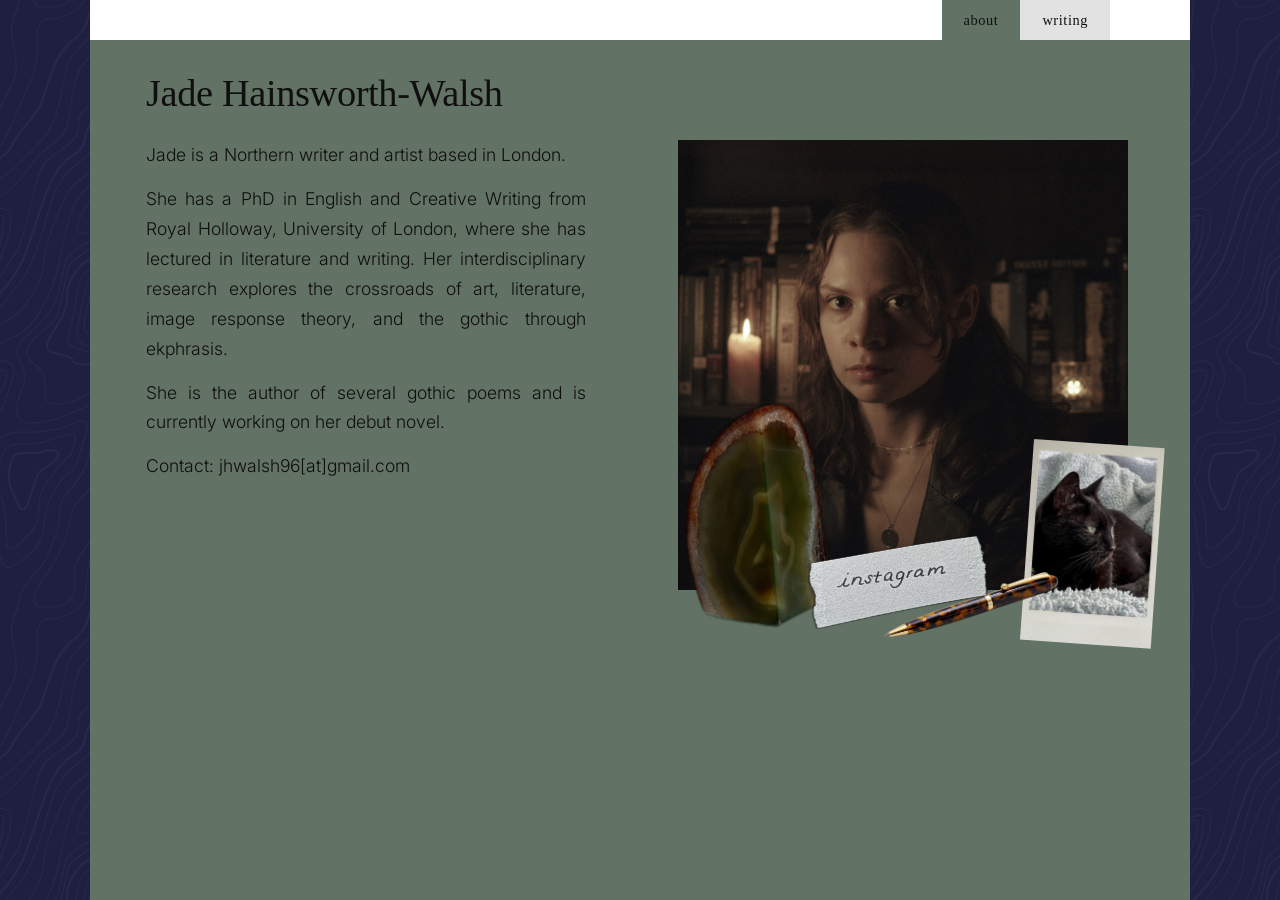
<file: index.html>
<!DOCTYPE html>
<html lang="en">
<head>
  <meta charset="UTF-8">
  <meta name="viewport" content="width=device-width, initial-scale=1.0">
  <title>🍒 Jade Hainsworth-Walsh 🍒</title>
  <meta name="description" content="Jade Hainsworth-Walsh – writer, artist, ecogothic researcher based in London.">
  <link rel="preconnect" href="https://fonts.googleapis.com">
  <link rel="preconnect" href="https://fonts.gstatic.com" crossorigin>
  <link href="https://fonts.googleapis.com/css2?family=IM+Fell+English&family=Inter:wght@300;400&display=swap" rel="stylesheet">
  <link rel="stylesheet" href="style.css">
</head>
<body class="page-about">

  <nav id="site-nav">
    <div id="nav-tabs">
      <button id="btn-about" class="nav-tab active" onclick="showPage('about')">about</button>
      <button id="btn-writing" class="nav-tab" onclick="showPage('writing')">writing</button>
    </div>
  </nav>

  <div id="textured-background"></div>
  <div id="page-background"></div>
  <section id="page-about" class="page-section">
    <h1 class="page-heading">Jade Hainsworth-Walsh</h1>
    <div class="left-col">
      <p class="body-text">Jade is a Northern writer and artist based in London.</p>
      <p class="body-text">She has a PhD in English and Creative Writing from Royal Holloway, University of London, where she has lectured in literature and writing. Her interdisciplinary research explores the crossroads of art, literature, image response theory, and the gothic through ekphrasis.</p>
      <p class="body-text">She is the author of several gothic poems and is currently working on her debut novel.</p>
      <p class="body-text">Contact: jhwalsh96[at]gmail.com</p>
    </div>
    <div class="right-col">
      <div class="collage-wrap" id="collage-about">
        <img class="main-photo" src="images/about_profile.jpg" alt="Jade Hainsworth-Walsh">
        <img class="overlay" id="ov-crystal" src="images/crystal.png" alt="">
        <img class="overlay" id="ov-pen"    src="images/pen.png" alt="">
        <img class="overlay" id="ov-mayan"  src="images/mayan.jpg" alt="">
        <a class="insta-link" href="https://www.instagram.com/jadehwalsh" target="_blank" rel="noopener noreferrer">
          <img src="images/instagram.png" alt="Instagram">
        </a>
      </div>
    </div>
  </section>

  <section id="page-writing" class="page-section hidden">
    <h1 class="page-heading">Jade Hainsworth-Walsh</h1>
    <div class="left-col">
      <ul class="publications">
        <li>'the white city' – Decomposition, The New School of the Anthropocene (2026)</li>
        <li>'occassions when my heart was touched' – Osmosis Press, in partnership with Surrey Hills Arts (2024)</li>
      </ul>
      <p class="body-text">She is currently working on her debut novel, which was submitted as part of her practice-based thesis.</p>
      <p class="body-text">When she's not writing, she's painting or inflicting photography on nearby environments, and cultivating her research in ecogothic.</p>
    </div>
    <div class="right-col">
      <div class="collage-wrap" id="collage-writing">
        <img class="main-photo" src="images/writing_profile.jpg" alt="Gothic archway">
        <img class="overlay" id="ov-camera" src="images/camera.png" alt="">
        <img class="overlay" id="ov-raven"  src="images/raven_note.png" alt="">
      </div>
    </div>
  </section>
  <script>
    function showPage(name) {
      document.querySelectorAll('.page-section').forEach(function(s) {
        s.classList.add('hidden');
      });
      document.querySelectorAll('.nav-tab').forEach(function(b) {
        b.classList.remove('active');
      });
      document.getElementById('page-' + name).classList.remove('hidden');
      document.getElementById('btn-' + name).classList.add('active');
      document.body.className = 'page-' + name;
      window.location.hash = name;
    }

    var hash = window.location.hash.replace('#', '');
    showPage(hash === 'writing' ? 'writing' : 'about');
  </script>

</body>
</html>
</file>
<file: style.css>
*, *::before, *::after {
  box-sizing: border-box;
  margin: 0;
  padding: 0;
}

html, body {
  height: 100%;
  background-color: white;
}

body {
  font-family: 'Inter', Georgia, serif;
  font-weight: 300;
  font-size: 18px;
  line-height: 1.65;
  color: #111;
}

img {
  user-select: none;
}

#site-nav {
  background-color: white;
  height: 40px;
  display: flex;
  align-items: center;
  justify-content: flex-end;
  padding: 0 0 0 14px;
  position: sticky;
  top: 0;
  z-index: 100;
  max-width: 1100px;
  margin: 0 auto;
}

#nav-tabs {
  display: flex;
  align-self: stretch;
  margin-right: 80px;
}

.nav-tab {
  background: transparent;
  border: none;
  cursor: pointer;
  font-family: 'Source Serif 4', Georgia, serif;
  font-weight: 300;
  font-size: 0.9rem;
  color: #111;
  padding: 0 22px;
  letter-spacing: 0.04em;
  transition: background-color 0.15s;
}

.nav-tab:hover {
  background-color: rgba(0,0,0,0.1);
}

.nav-tab.active {
  background-color: rgba(0,0,0,0.2);
}
#page-background {
  position: fixed;
  top: 0;
  bottom: 0;
  left: 50%;
  transform: translateX(-50%);
  width: 100%;
  max-width: 1100px;
  z-index: 1;
  pointer-events: none;
}

/* Background colors start */

#btn-about {
  background-color: #627264;
}

#btn-writing {
  background-color: #e2e2e2;
}

body.page-about #page-background   { background-color: #627264; }
body.page-writing #page-background { background-color: #e2e2e2; }

/* Background colors end */

.page-section {
  display: grid;
  grid-template-columns: 1fr 1fr;
  grid-template-rows: auto 1fr;
  column-gap: 40px;
  row-gap: 0;
  padding: 32px 48px 80px 56px;
  max-width: 1100px;
  margin: 0 auto;
  position: relative;
  z-index: 2;
}

.page-section.hidden {
  display: none;
}
.left-col {
  display: flex;
  flex-direction: column;
}

.page-heading {
  grid-column: 1 / -1;
  font-family: 'IM Fell English', Georgia, serif;
  font-weight: 400;
  font-size: clamp(28px, 3vw, 44px);
  line-height: 1.1;
  letter-spacing: -0.01em;
  color: #0f0f0f;
  margin-bottom: 26px;
}

.body-text {
  font-size: 1.1rem;
  line-height: 1.7;
  color: #0f0f0f;
  margin-bottom: 14px;
  max-width: 440px;
  text-align: justify;
}

.body-text:last-child {
  margin-bottom: 0;
}

.publications {
  list-style: disc;
  padding-left: 18px;
  margin-bottom: 20px;
  max-width: 440px;
}

.publications li {
  font-size: 1.2rem;
  line-height: 1.7;
  color: #0f0f0f;
  margin-bottom: 8px;
}

.right-col {
  display: flex;
  justify-content: center;
  align-items: flex-start;
  overflow: visible;
}

#page-writing .right-col {
  align-items: flex-start;
  padding-top: 16px;
}

.collage-wrap {
  width: 100%;
  max-width: 450px;
  aspect-ratio: 1;
  position: relative;
  display: block;
  line-height: 0;
  /* border-style: solid; */
  /* border-color: #e2e2e2; */
  /* border-radius: 2px; */
  /* border-width: 15px; */
}

.collage-wrap .main-photo {
  display: block;
  width: 100%;
  height: 100%;
  object-fit: cover;
}

.collage-wrap .overlay {
  position: absolute;
  display: block;
}

#ov-crystal {
  width: 33%;
  bottom: -8%;
  left: 3%;
  transform: rotate(-6deg);
  transform-origin: bottom right;
  z-index: 2;
}

#ov-pen {
  width: 40%;
  bottom: -13%;
  right: 15%;
  transform-origin: center center;
  z-index: 2;
}

#ov-mayan {
  width: 29%;
  bottom: -11%;
  right: -8%;
  transform: rotate(4deg);
  transform-origin: top left;
  z-index: 1;
}

a.insta-link {
  position: absolute;
  display: block;
  width: 41%;
  bottom: -10%;
  right: 32%;
  z-index: 3;
  line-height: 0;
}

a.insta-link img {
  width: 100%;
  display: block;
  transform: rotate(-10deg);
  transform-origin: top left;
}

#collage-writing {
  max-width: 310px;
  aspect-ratio: 310 / 450;
}

#collage-writing .main-photo {
  border: 2px solid #1a1a1a;
}

#ov-camera {
  width: 52%;
  bottom: -7%;
  left: -14%;
  transform-origin: bottom right;
  z-index: 2;
}

#ov-raven {
  width: 81%;
  bottom: -11%;
  left: 39%;
  transform-origin: center center;
  transform: rotate(16deg);
  z-index: 3;
}

@media (max-width: 750px) {
  .page-section {
    grid-template-columns: 1fr;
    padding: 32px 24px 80px 24px;
  }

  #page-about .right-col,
  #page-writing .right-col {
    width: 100%;
    align-items: center;
    padding-top: 40px;
  }


#nav-tabs {
  margin-right: 5vw;
}
}
/* b7a9ce */
#textured-background {
position: fixed;
inset: 0;
z-index: 0;
pointer-events: none;
background-color: #1F2041;
background-image: url("data:image/svg+xml,%3Csvg xmlns='http://www.w3.org/2000/svg' width='600' height='600' viewBox='0 0 600 600'%3E%3Cpath fill='%234B3F72' fill-opacity='0.23' d='M600 325.1v-1.17c-6.5 3.83-13.06 7.64-14.68 8.64-10.6 6.56-18.57 12.56-24.68 19.09-5.58 5.95-12.44 10.06-22.42 14.15-1.45.6-2.96 1.2-4.83 1.9l-4.75 1.82c-9.78 3.75-14.8 6.27-18.98 10.1-4.23 3.88-9.65 6.6-16.77 8.84-1.95.6-3.99 1.17-6.47 1.8l-6.14 1.53c-5.29 1.35-8.3 2.37-10.54 3.78-3.08 1.92-6.63 3.26-12.74 5.03a384.1 384.1 0 0 1-4.82 1.36c-2.04.58-3.6 1.04-5.17 1.52a110.03 110.03 0 0 0-11.2 4.05c-2.7 1.15-5.5 3.93-8.78 8.4a157.68 157.68 0 0 0-6.15 9.2c-5.75 9.07-7.58 11.74-10.24 14.51a50.97 50.97 0 0 1-4.6 4.22c-2.33 1.9-10.39 7.54-11.81 8.74a14.68 14.68 0 0 0-3.67 4.15c-1.24 2.3-1.9 4.57-2.78 8.87-2.17 10.61-3.52 14.81-8.2 22.1-4.07 6.33-6.8 9.88-9.83 12.99-.47.48-.95.96-1.5 1.48l-3.75 3.56c-1.67 1.6-3.18 3.12-4.86 4.9a42.44 42.44 0 0 0-9.89 16.94c-2.5 8.13-2.72 15.47-1.76 27.22.47 5.82.51 6.36.51 8.18 0 10.51.12 17.53.63 25.78.24 4.05.56 7.8.97 11.22h.9c-1.13-9.58-1.5-21.83-1.5-37 0-1.86-.04-2.4-.52-8.26-.94-11.63-.72-18.87 1.73-26.85a41.44 41.44 0 0 1 9.65-16.55c1.67-1.76 3.18-3.27 4.83-4.85.63-.6 3.13-2.96 3.75-3.57a71.6 71.6 0 0 0 1.52-1.5c3.09-3.16 5.86-6.76 9.96-13.15 4.77-7.42 6.15-11.71 8.34-22.44.86-4.21 1.5-6.4 2.68-8.6.68-1.25 1.79-2.48 3.43-3.86 1.38-1.15 9.43-6.8 11.8-8.72 1.71-1.4 3.26-2.81 4.7-4.3 2.72-2.85 4.56-5.54 10.36-14.67a156.9 156.9 0 0 1 6.1-9.15c3.2-4.33 5.9-7.01 8.37-8.07 3.5-1.5 7.06-2.77 11.1-4.02a233.84 233.84 0 0 1 7.6-2.2l2.38-.67c6.19-1.79 9.81-3.16 12.98-5.15 2.14-1.33 5.08-2.33 10.27-3.65l6.14-1.53c2.5-.63 4.55-1.2 6.52-1.82 7.24-2.27 12.79-5.06 17.15-9.05 4.05-3.72 9-6.2 18.66-9.9l4.75-1.82c1.87-.72 3.39-1.31 4.85-1.91 10.1-4.15 17.07-8.32 22.76-14.4 6.05-6.45 13.95-12.4 24.49-18.92 1.56-.96 7.82-4.6 14.15-8.33v-64.58c-4 8.15-8.52 14.85-12.7 17.9-2.51 1.82-5.38 4.02-9.04 6.92a1063.87 1063.87 0 0 0-6.23 4.98l-1.27 1.02a2309.25 2309.25 0 0 1-4.87 3.9c-7.55 6-12.9 10.05-17.61 13.19-3.1 2.06-3.86 2.78-8.06 7.13-5.84 6.07-11.72 8.62-29.15 10.95-11.3 1.5-20.04 4.91-30.75 11.07-1.65.94-7.27 4.27-6.97 4.1-2.7 1.58-4.69 2.69-6.64 3.66-5.63 2.8-10.47 4.17-15.71 4.17-17.13 0-41.44 11.51-51.63 22.83-12.05 13.4-31.42 27.7-45.25 31.16-7.4 1.85-11.85 7.05-14.04 14.69-1.26 4.4-1.58 8.28-1.58 13.82 0 .82.01.98.24 3.63.45 5.18.35 8.72-.77 13.26-1.53 6.2-4.89 12.6-10.59 19.43-13.87 16.65-22.88 46.58-22.88 71.68 0 2.39.02 4.26.06 8.75.12 10.8.1 15.8-.22 21.95-.56 11.18-2.09 20.73-5 29.3h-1.05c2.94-8.56 4.49-18.12 5.05-29.35.31-6.13.34-11.1.22-21.9-.04-4.48-.06-6.36-.06-8.75 0-25.32 9.07-55.47 23.12-72.32 5.6-6.72 8.88-12.99 10.38-19.03 1.09-4.4 1.18-7.85.74-12.93-.23-2.7-.24-2.86-.24-3.72 0-5.62.32-9.57 1.62-14.1 2.28-7.95 6.97-13.44 14.76-15.39 13.6-3.4 32.82-17.59 44.75-30.84C409 360.14 433.58 348.5 451 348.5c5.07 0 9.77-1.33 15.26-4.07 1.93-.96 3.9-2.05 6.58-3.62-.3.18 5.33-3.16 6.98-4.11 10.82-6.21 19.66-9.67 31.11-11.2 17.23-2.3 22.9-4.75 28.57-10.64 4.25-4.41 5.04-5.16 8.22-7.28 4.68-3.11 10.01-7.14 17.55-13.14a1113.33 1113.33 0 0 0 4.86-3.89l1.28-1.02a4668.54 4668.54 0 0 1 6.23-4.98c3.67-2.9 6.55-5.12 9.07-6.95 4.37-3.19 9.16-10.56 13.29-19.4v66.9zm0-116.23c-.62.01-1.27.06-1.95.13-6.13.63-13.83 3.45-21.83 7.45-3.64 1.82-8.46 2.67-14.17 2.71-4.7.04-9.72-.47-14.73-1.33-1.7-.3-3.26-.61-4.67-.93a31.55 31.55 0 0 0-3.55-.57 273.4 273.4 0 0 0-16.66-.88c-10.42-.16-17.2.74-17.97 2.73-.38.97.6 2.55 3.03 4.87 1.01.97 2.22 2.03 4.04 3.55a1746.07 1746.07 0 0 0 4.79 4.02c1.39 1.2 3.1 1.92 5.5 2.5.7.16.86.2 2.64.54 3.53.7 5.03 1.25 6.15 2.63 1.41 1.76 1.4 4.54-.15 8.88-2.44 6.83-5.72 10.05-10.19 10.33-3.63.23-7.6-1.29-14.52-5.06-4.53-2.47-6.82-7.3-8.32-15.26-.17-.87-.32-1.78-.5-2.86l-.43-2.76c-1.05-6.58-1.9-9.2-3.73-10.11-.81-.4-1.59-.74-2.36-1-2.27-.77-4.6-1.02-8.1-.92-2.29.07-14.7 1-13.77.93-20.55 1.37-28.8 5.05-37.09 14.99a133.07 133.07 0 0 0-4.25 5.44l-2.3 3.09-2.51 3.32c-4.1 5.36-7.06 8.48-10.39 11.12-.65.52-1.33 1.04-2.13 1.62l-4.11 2.94a106.8 106.8 0 0 0-5.16 3.99c-4.55 3.74-9.74 8.6-16.25 15.38-8.25 8.58-11.78 13.54-11.7 15.95.07 1.65 1.64 2.11 6.79 2.38 1.61.09 2.15.12 2.98.2 2.95.24 5.09.73 6.81 1.68 7.48 4.15 11.63 7.26 13.95 11.58 3.3 6.15.8 12.88-8.89 20.26-8.28 6.3-11.1 10.37-11.31 14.96-.06 1.17 0 1.93.26 4.43.69 6.47.25 10.65-2.8 17.42a44.23 44.23 0 0 1-4.16 7.53c-2.82 3.97-5.47 5.74-10.6 7.69-.43.16-3.34 1.23-4.27 1.59-1.8.68-3.38 1.36-5.01 2.14-4.18 2-8.4 4.6-13.1 8.24-8.44 6.51-13.23 14.56-15.98 25.06-1.1 4.2-1.55 6.81-2.8 15.21-1.26 8.6-2.17 12.64-4.08 16.55-2.1 4.28-11.93 26.59-12.97 28.88a382.7 382.7 0 0 1-6.37 13.41c-4.07 8.11-7.61 14.07-10.73 17.81-5.38 6.46-8.98 14.37-13.77 28.42a810.14 810.14 0 0 0-1.89 5.6c-1.8 5.35-2.96 8.6-4.26 11.85-6.13 15.32-25.43 26.31-46.46 26.31-11.2 0-20.58-2.74-31.02-8.55-5.6-3.13-4.55-2.42-22.26-14.54-14.33-9.8-17.7-10.73-20.47-6.9-.37.5-1.81 2.74-1.83 2.77a52.24 52.24 0 0 1-4.94 5.9c-.73.79-5.52 5.87-6.97 7.45-2.38 2.6-4.3 4.81-5.98 6.93a45.6 45.6 0 0 0-5.08 7.66c-1.29 2.57-1.9 5.25-2.66 10.6a997.6 997.6 0 0 1-.46 3.18h-1l.47-3.32c.77-5.45 1.4-8.2 2.75-10.9a46.54 46.54 0 0 1 5.2-7.84c1.7-2.14 3.63-4.38 6.03-6.98 1.45-1.59 6.24-6.68 6.96-7.46a51.58 51.58 0 0 0 4.84-5.78s1.47-2.26 1.86-2.8c3.25-4.5 7.08-3.44 21.84 6.67 17.67 12.08 16.62 11.38 22.19 14.48 10.3 5.73 19.5 8.43 30.53 8.43 20.65 0 39.57-10.77 45.54-25.69a219.7 219.7 0 0 0 4.24-11.8 6752.32 6752.32 0 0 0 1.88-5.6c4.83-14.16 8.47-22.14 13.96-28.73 3.05-3.66 6.56-9.57 10.6-17.61 1.97-3.93 4.04-8.31 6.35-13.38 1.03-2.28 10.88-24.61 12.98-28.91 1.85-3.79 2.75-7.76 4-16.25 1.24-8.44 1.7-11.07 2.81-15.32 2.8-10.7 7.71-18.94 16.33-25.6a73.18 73.18 0 0 1 13.29-8.35c1.66-.8 3.27-1.48 5.08-2.18.94-.36 3.86-1.43 4.28-1.59 4.95-1.88 7.44-3.55 10.14-7.33 1.35-1.9 2.68-4.3 4.06-7.37 2.97-6.58 3.39-10.59 2.72-16.9a27.13 27.13 0 0 1-.27-4.58c.22-4.94 3.21-9.24 11.7-15.7 9.33-7.11 11.66-13.34 8.62-19-2.2-4.09-6.25-7.12-13.55-11.17-1.57-.88-3.6-1.33-6.42-1.57-.8-.07-1.34-.1-2.95-.19-5.77-.3-7.63-.85-7.72-3.34-.1-2.81 3.5-7.87 11.97-16.69 6.53-6.8 11.75-11.69 16.33-15.45 1.79-1.47 3.42-2.72 5.2-4.03l4.12-2.94c.79-.58 1.46-1.08 2.1-1.59 3.26-2.6 6.16-5.65 10.21-10.94a383.2 383.2 0 0 0 2.5-3.32l2.31-3.09c1.8-2.39 3.04-4 4.29-5.48 8.47-10.17 16.98-13.96 37.27-15.3-.44.02 12-.9 14.32-.98 3.62-.1 6.05.16 8.46.98.8.27 1.62.62 2.47 1.04 2.27 1.14 3.17 3.87 4.27 10.85l.44 2.76c.17 1.07.33 1.97.5 2.83 1.44 7.69 3.62 12.29 7.8 14.57 6.76 3.68 10.6 5.15 13.99 4.94 4-.25 6.99-3.17 9.3-9.67 1.45-4.04 1.46-6.49.32-7.92-.9-1.12-2.28-1.62-5.57-2.27a55.8 55.8 0 0 1-2.67-.55c-2.54-.6-4.39-1.4-5.93-2.71a252.63 252.63 0 0 0-4.78-4.01 84.35 84.35 0 0 1-4.08-3.6c-2.73-2.6-3.86-4.43-3.28-5.95 1.02-2.64 7.82-3.54 18.93-3.37a230.56 230.56 0 0 1 16.73.88c2.76.39 3.2.49 3.68.6 1.4.3 2.95.62 4.62.91a82.9 82.9 0 0 0 14.56 1.32c5.56-.04 10.24-.86 13.73-2.6 8.1-4.05 15.89-6.9 22.17-7.56.7-.07 1.4-.11 2.05-.13v1zm0-100.94v1.5c-8.62 16.05-17.27 29.55-23.65 35.92-3.19 3.2-7.62 4.9-13.54 5.56-4.45.48-8.28.4-19.18-.2-9.91-.55-15.32-.44-20.52.78a84.05 84.05 0 0 1-15 2.11l-2.25.14c-12.49.75-19.37 1.78-32.72 5.74-4.5 1.33-9.27 2.49-14.3 3.48a246.27 246.27 0 0 1-32.6 3.97c-7.56.45-13.21.57-20.24.57-5.4 0-11.9 1.61-18 5.18-8.3 4.87-15.06 12.87-19.53 24.5a68.57 68.57 0 0 1-4.56 9.8c-3.6 6.2-6.92 8.99-13.38 12.18l-4.03 1.96a64.48 64.48 0 0 0-15.16 10.25c-8.2 7.33-13.72 16.63-22.54 35.6l-2.08 4.49c-7.3 15.7-11.5 23.3-17.35 29.87-7.7 8.66-20.25 14.42-40.31 20.08-4.37 1.23-19.04 5.08-19.24 5.13-6.92 1.87-11.68 3.34-15.63 4.92-10.55 4.22-18.71 10.52-36.38 26.52l-1.7 1.54c-8.58 7.76-13.41 11.9-18.81 15.88-3.95 2.9-8 5.67-12.97 8.91-2.06 1.34-10.3 6.6-12.33 7.94-11.52 7.5-18.53 13.04-24.62 20.08a62.01 62.01 0 0 0-6.44 8.85c-4.13 6.91-6.27 13.15-9.2 25.11l-1.54 6.26c-.6 2.45-1.15 4.54-1.72 6.58-2.97 10.7-6.9 17.36-14.78 26.91L69.6 491a148.51 148.51 0 0 0-4.19 5.3 23.9 23.9 0 0 0-3.44 6.28c-1.16 3.23-1.52 5.9-1.87 11.94-.58 10.05-1.42 15.04-4.63 22.67-1.57 3.72-5.66 14.02-6.41 15.8a73.46 73.46 0 0 1-3.57 7.4c-2.88 5.14-6.71 10.12-13.12 16.95-5.96 6.36-8.87 10.9-10.61 16a56.88 56.88 0 0 0-1.38 4.82l-.46 1.84h-1.03l.52-2.08c.52-2.09.92-3.49 1.4-4.9 1.8-5.25 4.78-9.9 10.84-16.36 6.35-6.78 10.13-11.7 12.97-16.77a72.5 72.5 0 0 0 3.52-7.29c.75-1.76 4.84-12.06 6.4-15.8 3.17-7.5 3.99-12.4 4.56-22.33.35-6.14.72-8.88 1.93-12.23a24.9 24.9 0 0 1 3.58-6.54c1.27-1.7 2.6-3.37 4.22-5.34l4.11-4.95c7.8-9.46 11.66-16 14.59-26.54.56-2.04 1.1-4.12 1.71-6.56l1.53-6.26c2.96-12.04 5.13-18.36 9.32-25.39 1.84-3.08 4-6.05 6.54-8.99 6.17-7.12 13.24-12.7 24.83-20.26 2.05-1.33 10.28-6.6 12.33-7.94 4.96-3.22 9-5.98 12.92-8.87 5.37-3.95 10.19-8.08 18.74-15.82l1.7-1.54c17.76-16.09 25.98-22.43 36.67-26.7 4-1.6 8.8-3.09 15.75-4.96.21-.06 14.87-3.9 19.22-5.13 19.9-5.61 32.32-11.31 39.85-19.78 5.76-6.48 9.93-14.02 17.18-29.64l2.09-4.5c8.87-19.07 14.44-28.46 22.77-35.9a65.48 65.48 0 0 1 15.38-10.4l4.04-1.97c6.3-3.1 9.47-5.77 12.96-11.77a67.6 67.6 0 0 0 4.48-9.67c4.56-11.84 11.47-20.02 19.97-25 6.25-3.66 12.93-5.32 18.5-5.32 7.01 0 12.65-.12 20.17-.57a245.3 245.3 0 0 0 32.47-3.96c5-.98 9.75-2.13 14.22-3.45 13.43-3.98 20.38-5.02 32.94-5.78l2.24-.14c5.76-.37 9.8-.9 14.85-2.09 5.31-1.25 10.79-1.35 22.6-.7 9.04.5 12.84.58 17.21.1 5.71-.62 9.94-2.26 12.95-5.26 6.44-6.45 15.3-20.37 24.35-36.72zm0 450.21c-1.28-4.6-2.2-10.55-3.33-20.25l-.24-2.04-.23-2.03c-1.82-15.7-3.07-21.98-5.55-24.47-2.46-2.46-3.04-5.03-2.52-8.64.1-.6.18-1.1.39-2.15.69-3.54.77-5.04.08-6.84-.91-2.38-3.31-4.41-7.79-6.26-5.08-2.09-6.52-4.84-4.89-8.44.66-1.45 1.79-3.02 3.52-5.01 1.04-1.2 5.48-5.96 5.08-5.53 6.15-6.7 8.98-11.34 8.98-16.48a15.2 15.2 0 0 1 6.5-12.89v1.26a14.17 14.17 0 0 0-5.5 11.63c0 5.47-2.93 10.29-9.24 17.16.38-.42-4.04 4.33-5.07 5.5-1.67 1.93-2.75 3.43-3.36 4.77-1.37 3.04-.23 5.22 4.36 7.1 4.71 1.95 7.32 4.16 8.34 6.83.78 2.04.7 3.67-.03 7.4-.2 1.03-.3 1.51-.38 2.09-.48 3.33.03 5.59 2.23 7.8 2.74 2.74 3.98 8.96 5.84 25.06l.24 2.03.23 2.04c.82 7.01 1.53 12.06 2.34 16.03v4.33zm0-62.16c-1.4-3.13-4.43-9.9-4.95-11.17-1.02-2.53-1.25-3.8-.91-5.18.2-.84 2.05-4.68 2.32-5.33a70.79 70.79 0 0 0 3.54-11.2v3.99a62.82 62.82 0 0 1-2.62 7.6c-.31.75-2.09 4.46-2.27 5.18-.28 1.12-.08 2.22.87 4.57.41 1.02 2.5 5.7 4.02 9.09v2.45zm0-85.09c-1.65 1.66-3.66 2.9-6.4 4.13-.25.1-13.97 5.47-20.4 8.43-9.35 4.32-16.7 5.9-23.03 5.25-5.08-.53-9.02-2.25-14.77-5.92l-3.2-2.07a77.4 77.4 0 0 0-5.44-3.27c-4.05-2.18-3.25-5.8 1.47-10.47 3.71-3.68 9.6-7.93 18.73-13.8l4.46-2.82c17.95-11.33 18.22-11.5 22.27-14.74 11.25-9 19.69-14.02 26.31-15.1v1.02c-6.37 1.1-14.62 6-25.69 14.86-4.1 3.28-4.34 3.44-22.36 14.8a652.4 652.4 0 0 0-4.45 2.83c-9.07 5.83-14.92 10.05-18.57 13.66-4.31 4.28-4.95 7.13-1.7 8.88 1.7.91 3.29 1.88 5.5 3.3l3.2 2.08c5.64 3.59 9.45 5.25 14.34 5.76 6.13.64 13.32-.9 22.52-5.15 6.46-2.98 20.18-8.35 20.4-8.44 3.04-1.37 5.1-2.71 6.81-4.69v1.47zm0-41.37v1c-6.56.26-12.11 3.13-19.71 9.08l-4.63 3.68a51.87 51.87 0 0 1-4.4 3.14c-.82.52-5.51 3.33-6.22 3.76-3.31 2-6.15 3.8-8.87 5.6a112.61 112.61 0 0 0-8.16 5.92c-4.61 3.72-7.4 6.9-7.97 9.35-.63 2.67 1.48 4.53 7.05 5.46 10.7 1.78 20.92-.05 30.45-4.65a61.96 61.96 0 0 0 17.1-12.2 41.8 41.8 0 0 0 5.36-7.42v1.92a38.94 38.94 0 0 1-4.64 6.19 62.95 62.95 0 0 1-17.39 12.41c-9.7 4.68-20.13 6.55-31.05 4.73-6.06-1-8.65-3.29-7.85-6.67.64-2.74 3.53-6.05 8.31-9.9 2.35-1.9 5.1-3.88 8.24-5.97 2.73-1.82 5.58-3.61 8.9-5.62.72-.44 5.4-3.24 6.22-3.75 1.26-.8 2.6-1.76 4.3-3.09.8-.62 3.9-3.1 4.63-3.67 7.77-6.1 13.49-9.04 20.33-9.3zm0-154.6v1c-1.75-.24-4.3.23-7.82 1.55-10.01 3.75-13.8 5.07-19.15 6.76-1.78.56-2.63.83-3.87 1.24-1.48.5-3.16.76-6.74 1.16a1550.34 1550.34 0 0 0-2.64.3c-7.8.94-11.28 2.47-11.28 6.07 0 4.45 2.89 13.18 7.96 25.81a57.34 57.34 0 0 1 2.33 7.6 258.32 258.32 0 0 1 .84 3.46c1.86 7.62 3.17 10.71 5.56 11.67 2.21.88 4.7.6 7.47-.72 3.48-1.69 7.22-4.94 11.2-9.47 1.52-1.7 2.97-3.49 4.59-5.57l3.16-4.1c2.59-3.23 6.07-12.21 8.39-20.23v3.45c-2.29 7.2-5.27 14.5-7.61 17.41-.44.55-2.67 3.46-3.15 4.09-1.63 2.1-3.1 3.9-4.62 5.62-4.08 4.61-7.9 7.94-11.53 9.7-2.99 1.44-5.77 1.75-8.28.74-2.84-1.13-4.2-4.34-6.15-12.35a2097.48 2097.48 0 0 1-.84-3.46c-.8-3.2-1.47-5.45-2.28-7.46-5.14-12.8-8.04-21.55-8.04-26.19 0-4.37 3.84-6.06 12.16-7.07a160.9 160.9 0 0 1 2.65-.3c3.5-.39 5.15-.64 6.53-1.1 1.26-.42 2.1-.7 3.88-1.26 5.34-1.68 9.11-3 19.1-6.74 3.53-1.32 6.22-1.84 8.18-1.61zM0 292c10.13-11.31 18.13-23.2 23.07-35.39 3.3-8.14 6.09-16.12 10.81-30.55l1.59-4.84c6.53-19.94 10.11-29.82 14.77-39.56 6.07-12.72 12.55-21.18 20.27-25.54 6.66-3.76 10.2-7.86 12.22-13.15a46.6 46.6 0 0 0 1.86-6.58c1.23-5.2 2.05-7.59 3.93-10.36 2.45-3.62 6.27-6.53 12.1-8.96 15.78-6.58 16.73-7.04 18.05-9.01.65-.98.83-2.15.74-4.51-.03-.73-.23-3.82-.24-4A93.8 93.8 0 0 1 119 94c0-10.04.18-11.37 2.37-13.15.52-.42 1.13-.8 2.07-1.3.27-.14 2.18-1.12 2.84-1.48a68.4 68.4 0 0 0 9.12-5.87c2.06-1.54 2.64-2.14 8.01-7.93 3.78-4.09 6.21-6.36 8.96-8.12 3.64-2.33 7.2-3.12 10.9-2.11 4.4 1.2 10.81 2 18.78 2.46 6.9.4 12.9.5 21.95.5 4.87 0 8.97.47 15.4 1.57 7.77 1.33 9.3 1.54 12.38 1.54 4.05 0 7.43-.88 10.68-2.95 5.06-3.22 8.11-4.67 11.2-5.2 3.62-.64 4.77-.46 16.55 2.06 17.26 3.7 30.85 1.36 41.06-9.7 5.1-5.53 5.48-8.9 3.48-14.8-.83-2.42-1.03-3.1-1.17-4.3-.29-2.52.5-4.71 2.71-6.93 2.65-2.65 4.72-9.17 6.22-18.29h2.03c-1.56 9.71-3.77 16.65-6.83 19.7-1.79 1.8-2.36 3.39-2.14 5.28.11 1 .3 1.63 1.07 3.9 2.22 6.53 1.76 10.66-3.9 16.8-10.77 11.66-25.07 14.13-42.95 10.3-11.42-2.45-12.55-2.62-15.78-2.06-2.77.48-5.62 1.84-10.47 4.92a20.93 20.93 0 0 1-11.76 3.27c-3.25 0-4.81-.22-12.73-1.57C212.74 59.46 208.73 59 204 59c-9.1 0-15.11-.1-22.07-.5-8.09-.47-14.62-1.29-19.2-2.54-5.62-1.53-10.17 1.38-17.85 9.66-5.5 5.94-6.08 6.53-8.28 8.18a70.38 70.38 0 0 1-9.38 6.03c-.68.37-2.58 1.35-2.84 1.49-.84.44-1.35.76-1.75 1.08C121.16 83.6 121 84.8 121 94c0 1.85.06 3.54.17 5.44 0 .17.2 3.28.24 4.03.1 2.75-.13 4.29-1.08 5.71-1.67 2.5-2.27 2.8-18.95 9.74-5.48 2.29-8.99 4.96-11.2 8.24-1.71 2.51-2.47 4.73-3.64 9.7-.83 3.5-1.21 4.92-1.94 6.83-2.18 5.73-6.05 10.19-13.1 14.18-7.3 4.12-13.55 12.28-19.46 24.66-4.6 9.64-8.17 19.46-14.67 39.32l-1.58 4.84c-4.75 14.47-7.54 22.48-10.86 30.69-5.28 13.01-13.95 25.65-24.93 37.6v-2.97zm0 78v-.5l1-.01c6.32 0 7.47 5.2 4.6 13.36a60.36 60.36 0 0 1-5.6 11.3v-1.92a57.76 57.76 0 0 0 4.65-9.72c2.69-7.6 1.71-12.02-3.65-12.02-.34 0-.67 0-1 .02v-46.59a340.96 340.96 0 0 0 13.71-8.34c13.66-9.46 29.79-37.6 29.79-53.59 0-18.1 21.57-72.64 32.23-79.42 12.71-8.09 32.24-27.96 35.8-37.75 1.93-5.3 5.5-7.27 14.42-9.37 6.15-1.44 8.64-2.42 10.67-4.79 1.5-1.74 2.72-4.79 4.33-10.3.23-.78 1.9-6.68 2.43-8.46 3.62-12.08 7.3-18.49 13.47-20.39 2.5-.76 3.03-.98 9.74-3.7 7.49-3.03 11.97-4.43 17.12-4.92 6.75-.65 13.13.75 19.55 4.67 5.43 3.32 12.19 4.72 20.17 4.56 6.03-.12 12.2-1.07 19.83-2.8 1.82-.4 7.38-1.74 8.26-1.94 2.69-.6 4.34-.89 5.48-.89 4.97 0 8.93-.05 14.2-.27 7.9-.32 15.56-.92 22.75-1.88 8.5-1.14 15.9-2.73 21.88-4.82 18.9-6.62 32.64-18.3 33.67-27.59.29-2.56.4-2.96 2.79-11.11 2.33-7.95 3.21-12.93 2.72-18.23-.2-2.24-.69-4.38-1.48-6.42-1.5-3.92-2.63-9.4-3.43-16.18h.9c.77 6.47 1.89 11.72 3.47 15.82a24.93 24.93 0 0 1 1.54 6.69c.5 5.46-.4 10.54-2.77 18.6-2.36 8.06-2.47 8.47-2.74 10.95-1.09 9.75-15.1 21.68-34.33 28.41-6.06 2.12-13.52 3.72-22.09 4.87-7.22.96-14.92 1.57-22.83 1.89-5.3.21-9.27.27-14.25.27-1.04 0-2.64.27-5.26.87-.87.2-6.43 1.53-8.26 1.94-7.68 1.73-13.92 2.7-20.03 2.82-8.15.17-15.1-1.27-20.71-4.7-6.23-3.81-12.4-5.16-18.93-4.54-5.04.48-9.44 1.86-16.84 4.86-6.75 2.74-7.29 2.95-9.82 3.73-5.73 1.76-9.28 7.96-12.81 19.72-.53 1.77-2.2 7.66-2.43 8.46-1.66 5.65-2.91 8.78-4.53 10.67-2.22 2.58-4.84 3.62-12.01 5.3-7.8 1.83-11.13 3.66-12.9 8.54-3.65 10.04-23.32 30.06-36.2 38.25C65.94 190 44.5 244.2 44.5 262c0 16.34-16.3 44.78-30.22 54.41-2.14 1.48-8.24 5.12-14.28 8.68v-1.16 46.09zm0-173.7v-1.11c7.42-3.82 14.55-10.23 21.84-18.98 3.8-4.56 14.21-18.78 15.79-20.55 1.8-2.04 4.06-3.96 7.42-6.45 1.08-.8 4.92-3.57 5.49-3.99 9.36-6.85 14-11.96 15.98-19.36.8-2.98 1.54-6.78 2.46-12.3.23-1.44 2-12.46 2.56-15.79 2.87-16.77 5.73-26.79 10.07-32.1C92.46 52.43 101.5 38.13 101.5 33c0-2.54.34-3.35 6.05-15.71.68-1.49 1.25-2.74 1.77-3.93 2.5-5.75 3.9-10.04 4.14-13.36h1c-.23 3.48-1.66 7.87-4.23 13.76-.52 1.2-1.09 2.45-1.78 3.95-5.54 12.01-5.95 12.99-5.95 15.29 0 5.47-9.09 19.84-20.11 33.31-4.2 5.12-7.03 15.06-9.86 31.64-.57 3.33-2.33 14.33-2.57 15.78-.92 5.56-1.67 9.38-2.48 12.4-2.05 7.68-6.82 12.93-16.35 19.91l-5.49 3.98c-3.3 2.45-5.51 4.34-7.27 6.31-1.53 1.73-11.94 15.93-15.76 20.53-7.52 9.02-14.88 15.6-22.61 19.46zm0 361.83v-4.33c.48 2.36 1 4.35 1.6 6.15 2 6.03 4.6 8.26 8.19 6.59C28.76 557.69 43.5 542.4 43.5 527c0-16.2 6.37-31.99 17.1-46.3 1.88-2.5 3.66-4.4 5.53-6 .73-.62 1.45-1.18 2.3-1.8l2-1.43c3.68-2.68 5.32-5.28 7.08-12.59.75-3.07 1.38-5.02 4.2-13.26l.63-1.88c3.24-9.58 4.56-14.97 4.17-18.65-.48-4.43-3.8-5.23-11.3-1.64a81.12 81.12 0 0 1-9.15 3.7c-13.89 4.67-26.96 5.8-42.66 5.42l-1.95-.05-1.45-.02a39.8 39.8 0 0 0-15.05 2.96A21.81 21.81 0 0 0 0 438.37v-1.26a23.55 23.55 0 0 1 4.55-2.57 40.77 40.77 0 0 1 16.92-3.02l1.95.05c15.6.38 28.57-.75 42.32-5.37a80.12 80.12 0 0 0 9.04-3.65c8.04-3.84 12.16-2.85 12.72 2.43.42 3.89-.92 9.34-4.21 19.08l-.64 1.88c-2.8 8.2-3.43 10.15-4.16 13.18-1.82 7.52-3.59 10.34-7.47 13.16l-2 1.43c-.84.6-1.54 1.15-2.25 1.75a35.45 35.45 0 0 0-5.37 5.84c-10.61 14.15-16.9 29.74-16.9 45.7 0 15.88-15 31.45-34.29 40.45-4.3 2.01-7.39-.66-9.56-7.18-.23-.68-.44-1.39-.65-2.13zm0-62.16v-2.45l1.46 3.27c2.1 4.8 3.46 10.33 4.26 16.77.66 5.3.84 9.3 1.04 18.5.2 9.32.5 12.75 1.63 15.05 1.28 2.6 3.67 2.35 8.29-1.5 17.14-14.3 21.82-22.9 21.82-38.62 0-7.17 1.1-12.39 3.7-17.68 2.27-4.67 3.65-6.62 13.4-19.62a69.8 69.8 0 0 1 7.6-8.79 44.76 44.76 0 0 1 3.54-3.06c.38-.3.64-.52.89-.74a10.47 10.47 0 0 0 2.63-3.32 35.78 35.78 0 0 0 2.26-5.94l.37-1.2.36-1.15c.29-.91.48-1.55.66-2.16.45-1.53.74-2.68.91-3.66.38-2.2.12-3.49-.85-4.15-2.35-1.61-9.28-.24-23.8 4.94-9.54 3.4-16.12 4.17-27.85 4.26-7.71.06-10.43.4-13.25 2.12-3.48 2.12-5.84 6.4-7.58 14.26-.5 2.2-.99 4.19-1.49 5.98v-3.98l.51-2.22c1.8-8.1 4.28-12.6 8.04-14.9 3.04-1.85 5.86-2.2 13.77-2.26 11.61-.09 18.1-.84 27.51-4.2 14.93-5.32 21.95-6.71 24.7-4.83 1.38.94 1.71 2.6 1.28 5.15a33.69 33.69 0 0 1-.94 3.78l-.66 2.17-.36 1.15-.37 1.2a36.64 36.64 0 0 1-2.33 6.1c-.8 1.53-1.61 2.52-2.86 3.61l-.92.77-1.02.83c-.9.74-1.65 1.4-2.47 2.18a68.84 68.84 0 0 0-7.48 8.66c-9.7 12.93-11.07 14.87-13.31 19.46-2.52 5.15-3.59 10.22-3.59 17.24 0 16.04-4.82 24.91-22.18 39.38-5.04 4.2-8.18 4.55-9.83 1.18-1.22-2.5-1.52-5.94-1.73-15.47-.2-9.16-.38-13.15-1.03-18.4-.79-6.34-2.12-11.8-4.19-16.49L0 495.98zM379.27 0h1.04l1.5 5.26c3.28 11.56 4.89 19.33 5.26 27.8.49 11.01-1.52 21.26-6.63 31.17-7.8 15.13-20.47 26.5-36.22 34.1-12.38 5.96-26.12 9.17-36.22 9.17-6.84 0-17.24 1.38-37.27 4.62l-2.27.37c-24.5 3.99-31.65 5-37.46 5-3.49 0-4.08-.08-19.54-2.8-3.56-.64-6.32-1.1-9-1.5-20.23-2.96-31-1.2-31.96 7.86-.1.85-.18 1.72-.29 2.81l-.27 2.73c-1.1 10.9-2.02 15.73-4.31 19.96-2.9 5.34-7.77 7.95-15.63 7.95-10.2 0-12.92.6-15.5 3.17.52-.51-5.03 5.85-8.16 8.7-2.75 2.5-14.32 12.55-15.77 13.83a341.27 341.27 0 0 0-6.54 5.92c-6.97 6.49-11.81 11.76-14.6 16.15-5.92 9.3-10.48 18.04-11.69 24.08-1.66 8.3 3.67 9.54 19.02 1.21a626.23 626.23 0 0 1 44.54-21.9c3.5-1.56 14.04-6.2 15.68-6.95 5.05-2.25 8.3-3.8 10.78-5.15l1.95-1.07 2.18-1.18c1.76-.94 3.38-1.76 5-2.55 18.1-8.72 34.48-10.46 50.33-1.2 22.89 13.34 38.28 37.02 38.28 56.44 0 19.12-.73 25.13-5.18 33.2a45.32 45.32 0 0 1-4.94 7.12c-6.47 7.77-11.81 16.2-12.76 21.27-1.2 6.34 4.69 7.03 20.17-.05 13.31-6.08 22.4-14.95 28.5-26.32a80.51 80.51 0 0 0 6.1-15.13c.9-2.98 3.17-11.65 3.41-12.48a29.02 29.02 0 0 1 1.75-4.83c7.47-14.93 21.09-30.5 36.25-37.24 7.61-3.38 13-9.65 19.4-20.79.84-1.48 4.26-7.64 5.14-9.17 3.52-6.1 6.22-9.7 9.37-11.98 10.15-7.4 28.7-11.1 50.29-11.1 7.52 0 16.54-1.24 27.51-3.58a420.1 420.1 0 0 0 14.96-3.52c-1.3.33 15.54-3.98 19.42-4.89 14.15-3.33 41.07-5.01 64.11-5.01 17.36 0 27.82-9.23 38.53-38.67 6.62-18.21 6.62-26.37 2.69-34.35l-1.18-2.37A13.36 13.36 0 0 1 587.5 58c0-4.03 0-4.01 2.5-24.56.46-3.73.8-6.74 1.12-9.64.9-8.45 1.38-15.2 1.38-20.8 0-.94-.02-1.94-.04-3h1c.03 1.06.04 2.06.04 3 0 5.65-.48 12.43-1.39 20.9-.3 2.91-.66 5.93-1.11 9.66-2.5 20.45-2.5 20.47-2.5 24.44 0 1.97.45 3.57 1.45 5.68.24.51 1.16 2.35 1.17 2.36 4.06 8.24 4.06 16.68-2.65 35.13-10.84 29.8-21.63 39.33-39.47 39.33-22.96 0-49.83 1.68-63.89 4.99-3.86.9-20.69 5.2-19.4 4.88a421.05 421.05 0 0 1-14.99 3.53c-11.04 2.35-20.11 3.6-27.72 3.6-21.4 0-39.76 3.67-49.7 10.9-3 2.19-5.64 5.7-9.1 11.68-.87 1.52-4.29 7.68-5.14 9.17-6.49 11.3-12 17.71-19.86 21.2-14.9 6.63-28.38 22.03-35.75 36.77a28.17 28.17 0 0 0-1.69 4.67c-.23.8-2.5 9.49-3.4 12.5a81.48 81.48 0 0 1-6.19 15.3c-6.2 11.56-15.44 20.58-28.96 26.76-16.1 7.36-23 6.55-21.58-1.04 1-5.29 6.4-13.83 12.99-21.73a44.33 44.33 0 0 0 4.82-6.96c4.35-7.88 5.06-13.77 5.06-32.72 0-19.04-15.19-42.4-37.72-55.55-15.57-9.08-31.62-7.38-49.45 1.21a132.9 132.9 0 0 0-7.14 3.71l-1.95 1.07a158.83 158.83 0 0 1-10.85 5.19c-1.65.74-12.18 5.38-15.69 6.95a625.25 625.25 0 0 0-44.46 21.86c-15.95 8.66-22.37 7.16-20.48-2.29 1.24-6.2 5.83-15.02 11.82-24.42 2.85-4.48 7.74-9.8 14.77-16.34 1.98-1.85 4.12-3.79 6.56-5.94 1.46-1.29 13.02-11.33 15.75-13.82 3.09-2.8 8.6-9.14 8.14-8.67 2.82-2.82 5.75-3.46 16.2-3.46 7.5 0 12.04-2.43 14.75-7.42 2.2-4.07 3.11-8.84 4.2-19.59l.26-2.73.3-2.81c.56-5.42 4.47-8.5 11.23-9.6 5.44-.88 12.51-.51 21.86.86 2.7.4 5.47.86 9.04 1.49 15.33 2.7 15.96 2.8 19.36 2.8 5.73 0 12.9-1.03 37.3-5l2.27-.36c20.1-3.26 30.52-4.64 37.43-4.64 9.95 0 23.54-3.18 35.78-9.08 15.57-7.5 28.09-18.73 35.78-33.65 5.02-9.75 7-19.82 6.51-30.67-.37-8.37-1.96-16.08-5.23-27.57L379.27 0zm13.68 0h1.02c.78 3.9 1.92 8.7 3.51 14.88 3.63 14.05 3.06 27.03-.75 38.77a61 61 0 0 1-11.35 20.68 138.36 138.36 0 0 1-19.32 18.77c-11.32 9.02-23.36 15.49-35.95 18.39a258.63 258.63 0 0 1-22.57 4.07c-3.17.44-6.36.85-10.3 1.32l-9.39 1.12c-11.53 1.41-17.45 2.55-21.64 4.46-9.28 4.21-28.35 6.04-49.21 6.04-1.37 0-2.8-.12-4.3-.35-2.62-.41-5-1.03-9.14-2.29-7.34-2.21-9.63-2.75-12.63-2.56-3.9.23-6.63 2.29-8.47 6.89-1.86 4.66-2.42 7.53-3.34 14.98-1.1 8.98-2.87 12.12-9.97 14.3a40.12 40.12 0 0 0-6.8 2.66c-.63.33-1.16.64-1.76 1.02l-1.34.86c-1.9 1.14-3.86 1.49-9.25 1.49-3.2 0-8.83-.55-9.51-.39-1.22.28-.75-.14-7.14 6.24-1.5 1.5-3.49 3.18-6.32 5.37-1.52 1.18-7.16 5.43-7.94 6.03-4.96 3.78-8.33 6.6-11.06 9.38-4.88 4.98-6.85 9.15-5.56 12.7 1.34 3.67 4.07 4.42 8.9 2.82a55.72 55.72 0 0 0 7.77-3.48c1.5-.77 7.78-4.13 9.37-4.96a116.8 116.8 0 0 1 12.31-5.68 162.2 162.2 0 0 0 11.04-4.84c2.04-.97 10.74-5.16 13-6.22 4.41-2.1 8.1-3.78 11.65-5.29 17.14-7.3 29.32-9.9 37.67-6.65l5.43 2.1c2.3.88 4.17 1.62 6.02 2.38a150.9 150.9 0 0 1 13.07 6c18.34 9.63 30.35 22.13 34.79 39.87 6.96 27.85 3.6 45.53-8.08 62.4-3.97 5.75-3.52 9.2.06 8.97 4.14-.28 10.21-4.95 15.11-12.52 3.1-4.8 5.1-10.45 8.05-21.53l1.69-6.35c.66-2.47 1.24-4.52 1.83-6.5 4.93-16.56 11-27.28 21.56-34.76 7.15-5.06 23.73-15.5 25.48-16.75 6.74-4.81 10.53-9.44 14.34-18 7.74-17.44 21.09-24.34 44.47-24.34 9.36 0 17.91-1.13 29.53-3.49a624.86 624.86 0 0 0 6.2-1.28c2.4-.5 4.07-.84 5.66-1.13 4.03-.74 7.04-1.1 9.61-1.1 4.44 0 9.39-1 31.39-5.99l2.95-.66c16.34-3.67 25.64-5.35 31.66-5.35 1.54 0 2.4.01 6.4.1 7.8.15 12.27.13 17.33-.2 16.41-1.06 26.73-5.36 29.8-14.56a87.1 87.1 0 0 1 3.55-8.83c-.15.31 2.29-4.96 2.9-6.38 5.38-12.3 5.57-21.92-1.44-39.44a86.4 86.4 0 0 1-5.26-20.72c-1.61-11.98-1.38-23.14.1-40.35l.2-2.12h1l-.2 2.2c-1.48 17.15-1.7 28.24-.11 40.14a85.4 85.4 0 0 0 5.2 20.47c7.1 17.78 6.91 27.67 1.43 40.22-.62 1.43-3.06 6.72-2.91 6.4a86.17 86.17 0 0 0-3.52 8.73c-3.23 9.72-13.9 14.15-30.68 15.24-5.1.33-9.58.35-17.42.2-3.98-.09-4.84-.1-6.37-.1-5.91 0-15.18 1.67-31.44 5.32l-2.95.67c-22.16 5.02-27.05 6.01-31.61 6.01-2.5 0-5.45.36-9.43 1.09-1.58.29-3.25.62-5.64 1.11a4894.21 4894.21 0 0 0-6.2 1.29c-11.68 2.37-20.3 3.51-29.73 3.51-23.02 0-36 6.71-43.53 23.66-3.9 8.8-7.82 13.58-14.7 18.5-1.78 1.27-18.36 11.7-25.48 16.75-10.34 7.32-16.3 17.87-21.19 34.23-.58 1.96-1.15 4-1.82 6.47l-1.69 6.35c-2.98 11.18-5 16.9-8.17 21.81-5.05 7.81-11.37 12.68-15.89 12.98-4.7.31-5.3-4.23-.94-10.53 11.52-16.64 14.82-34.03 7.92-61.6-4.35-17.42-16.16-29.72-34.27-39.22-4-2.1-8.2-4-12.99-5.97-1.84-.75-3.7-1.49-6-2.38l-5.43-2.08c-8.03-3.12-20.02-.58-36.92 6.63-3.52 1.5-7.21 3.19-11.61 5.27l-13 6.22c-4.71 2.22-8.16 3.75-11.11 4.88a115.87 115.87 0 0 0-12.21 5.63c-1.58.83-7.86 4.18-9.37 4.96a56.55 56.55 0 0 1-7.9 3.54c-5.3 1.75-8.62.85-10.17-3.43-1.46-4.02.66-8.5 5.8-13.74 2.75-2.82 6.16-5.66 11.15-9.48.79-.6 6.43-4.85 7.94-6.02a66.96 66.96 0 0 0 6.23-5.28c6.74-6.74 6.1-6.16 7.61-6.51.87-.2 6.69.36 9.74.36 5.22 0 7.03-.32 8.74-1.35l1.31-.84c.62-.4 1.18-.72 1.84-1.07a41.07 41.07 0 0 1 6.96-2.72c6.64-2.04 8.22-4.84 9.28-13.47.93-7.53 1.5-10.47 3.4-15.24 1.99-4.95 5.04-7.26 9.34-7.51 3.17-.2 5.5.35 12.97 2.6a63.54 63.54 0 0 0 9.02 2.26c1.45.22 2.83.34 4.14.34 20.71 0 39.7-1.82 48.8-5.96 4.32-1.96 10.29-3.1 21.93-4.53l9.4-1.12c3.92-.48 7.11-.88 10.27-1.32 8.16-1.14 15.4-2.43 22.49-4.06 12.42-2.86 24.33-9.26 35.55-18.2a137.4 137.4 0 0 0 19.18-18.64 60.02 60.02 0 0 0 11.15-20.32c3.76-11.57 4.32-24.36.75-38.23A284.86 284.86 0 0 1 392.95 0zM506.7 0h1.26c-.5.66-.9 1.18-1.17 1.51-3.95 4.96-6.9 7.92-9.82 9.57A10.02 10.02 0 0 1 492 12.5c-2.38 0-4.24.67-6.71 2.21l-2.65 1.71c-4.38 2.8-8.01 4.08-13.64 4.08-5.6 0-9.99-1.26-16.08-4.05a202.63 202.63 0 0 1-2.3-1.06l-2.18-.98c-1.6-.7-2.92-1.17-4.17-1.48a13.42 13.42 0 0 0-3.27-.43c-2.3 0-4.3-.68-11-3.37l-1.56-.62c-5-1.97-8.1-2.82-10.52-2.66-2.93.2-4.42 2.03-4.42 6.15 0 20.76-5.21 50.42-12.15 57.35-7.58 7.59-26.55 23.7-34.06 29.06-13.16 9.4-31.17 20.2-44.11 25.06a106.87 106.87 0 0 1-13.32 4.03c-3.28.78-6.6 1.43-11.25 2.24-.53.1-8.8 1.5-11.5 1.99-4.86.87-9.3 1.74-14 2.76-20.62 4.48-25.07 5.01-38.11 5.01-2.49 0-2.9-.07-14.05-2-2.42-.42-4.31-.73-6.15-1-8.11-1.19-13.83-1.36-17.64-.2-4.54 1.4-5.93 4.65-3.7 10.52 2.02 5.28 4.84 8.61 8.84 10.74 3.26 1.74 6.75 2.6 13.82 3.71 9.42 1.48 10.94 1.75 15.5 2.92a78.2 78.2 0 0 1 18.62 7.37c8.3 4.58 14.58 11.5 19.98 20.89 2.73 4.73 9.46 19.33 10.54 21.19 3.4 5.85 6.26 6.63 10.89 2 4.95-4.94 10.35-8.37 21.13-14.06.47-.25 2.06-1.1 2.12-1.12 7.98-4.21 11.92-6.51 15.87-9.54 5.11-3.9 8.66-8.1 10.77-13.11 8.52-20.24 20.75-33.31 32.46-33.31l5.5.03c10.53.08 17.35.02 24.9-.31 13.66-.62 23.78-2.09 29.39-4.67 5.85-2.7 13.42-5.49 24.18-9.02 3.46-1.14 6.29-2.05 12.7-4.1 7.7-2.45 11.08-3.54 15.17-4.9a1059.43 1059.43 0 0 1 11.33-3.72c3.67-1.2 5.96-2 8.03-2.78a59.88 59.88 0 0 0 6.66-2.94c1.87-.98 3.76-2.1 5.86-3.5 3.48-2.33 6.15-3.13 12.04-4.13l1.15-.2c5.71-1.01 9-2.3 12.76-5.63 7.82-6.96 8.58-23.18 3.84-44.52-1.7-7.67-2.1-19.28-1.57-35.47A837.22 837.22 0 0 1 546.76 0h1l-.15 3.06c-.32 6.42-.53 11.02-.68 15.62-.51 16.1-.12 27.65 1.56 35.21 4.82 21.68 4.04 38.2-4.16 45.48-3.91 3.48-7.37 4.84-13.24 5.87l-1.16.2c-5.76.99-8.32 1.75-11.65 3.98a63.73 63.73 0 0 1-5.96 3.56 60.86 60.86 0 0 1-6.77 2.99c-2.09.79-4.39 1.58-8.07 2.79a5398.31 5398.31 0 0 1-11.32 3.71c-4.1 1.37-7.48 2.46-15.18 4.92-6.42 2.04-9.24 2.95-12.7 4.08-10.73 3.53-18.27 6.3-24.07 8.98-5.76 2.66-15.97 4.14-29.77 4.77-7.56.33-14.4.39-24.95.31l-5.49-.03c-11.19 0-23.16 12.79-31.54 32.7-2.19 5.19-5.84 9.52-11.08 13.52-4.02 3.07-7.99 5.39-16.01 9.62l-2.12 1.12c-10.7 5.65-16.04 9.04-20.9 13.9-5.14 5.14-8.75 4.15-12.45-2.22-1.12-1.92-7.85-16.5-10.54-21.2-5.33-9.24-11.48-16.02-19.6-20.5a77.2 77.2 0 0 0-18.4-7.28c-4.5-1.17-6.02-1.43-15.4-2.9-7.17-1.12-10.74-2-14.13-3.81-4.22-2.25-7.2-5.77-9.3-11.27-2.43-6.39-.78-10.26 4.34-11.83 4-1.22 9.82-1.05 18.08.17 1.84.27 3.74.58 6.17 1 11.02 1.9 11.48 1.98 13.88 1.98 12.96 0 17.35-.52 37.9-4.99 4.71-1.02 9.16-1.9 14.03-2.77 2.71-.48 10.98-1.9 11.5-1.98 4.64-.81 7.95-1.46 11.2-2.23 4.55-1.07 8.76-2.34 13.2-4 12.83-4.81 30.79-15.59 43.88-24.94 7.47-5.33 26.4-21.4 33.94-28.94C407.3 61.98 412.5 32.49 412.5 12c0-4.61 1.86-6.9 5.35-7.15 2.63-.18 5.8.7 10.96 2.73l1.56.62c6.53 2.62 8.53 3.3 10.63 3.3 1.14 0 2.3.16 3.5.46 1.32.33 2.68.82 4.34 1.53a90.97 90.97 0 0 1 3.34 1.52l1.15.54c5.98 2.73 10.23 3.95 15.67 3.95 5.41 0 8.87-1.21 13.1-3.92.2-.13 2.1-1.38 2.66-1.72 2.62-1.63 4.64-2.36 7.24-2.36 1.47 0 2.94-.43 4.47-1.3 2.78-1.56 5.67-4.45 9.54-9.31l.7-.89zM324.54 600h-2.03c.49-2.96.91-6.2 1.28-9.66.44-4.1.76-8.25.98-12.21.08-1.39.14-2.65-.35-7.29-.47-1.94-.93-4.14-1.36-6.54-2.01-11.26-2.66-22.9-1.14-33.78a60.76 60.76 0 0 1 5.18-17.95 70.78 70.78 0 0 1 12.6-18.22c3.38-3.6 5.53-5.5 11.83-10.79 4.5-3.78 6.35-5.56 7.52-7.5.64-1.07.95-2.06.95-3.06 0-1.75 0-1.74-.75-9.23-.36-3.7-.57-6.3-.68-8.96-.5-12.1 1.62-19.6 8.11-21.76 15.9-5.3 25.89-12.1 33.45-25.54C409.6 390.65 425.85 376 436 376c12.36 0 20-1.96 29.41-8.8 6.76-4.92 9.5-6.6 12.47-7.46 2.22-.64 3.8-.74 9.12-.74 1.86 0 3.53-.83 5.57-2.62 1.08-.96 5.11-5.12 5.6-5.6 6.04-5.85 11.98-8.78 20.83-8.78 2.45 0 4.54.04 7.32.12 7.51.23 8.87.17 11.27-.7 3.03-1.1 5.53-3.03 14.75-11.17 8-7.06 10.72-8.92 22.87-16.47 1.44-.9 2.59-1.63 3.69-2.37a69.45 69.45 0 0 0 9.46-7.5c4.12-3.88 8.02-7.85 11.64-11.9v2.98a201.58 201.58 0 0 1-10.27 10.38c-3.18 3-6.2 5.35-9.72 7.7-1.12.76-2.28 1.5-3.75 2.4-12.05 7.5-14.71 9.32-22.6 16.28-9.46 8.35-12.01 10.32-15.39 11.55-2.74 1-4.19 1.06-12.01.82-2.76-.08-4.83-.12-7.26-.12-8.27 0-13.75 2.7-19.43 8.22-.44.43-4.52 4.64-5.68 5.66-2.37 2.09-4.46 3.12-6.89 3.12-5.1 0-6.6.1-8.56.66-2.67.78-5.29 2.37-11.85 7.15-9.8 7.13-17.85 9.19-30.59 9.19-9.22 0-24.96 14.2-34.13 30.49-7.84 13.94-18.24 21.02-34.55 26.46-5.31 1.77-7.21 8.51-6.75 19.78.1 2.6.31 5.19.68 8.84.75 7.62.75 7.58.75 9.43 0 1.38-.42 2.73-1.24 4.09-1.33 2.2-3.26 4.07-7.94 8-6.25 5.24-8.36 7.12-11.67 10.63a68.8 68.8 0 0 0-12.25 17.71 58.8 58.8 0 0 0-5 17.36c-1.49 10.66-.85 22.09 1.13 33.15.43 2.37.88 4.53 1.33 6.44.16.66.3 1.25.6 4.06a249.3 249.3 0 0 1-1.17 16.12c-.37 3.37-.78 6.53-1.25 9.44zm-13.4 0h-1.05l.12-.28c3.07-7.16 4.29-11.83 4.29-18.72 0-3.57-.07-4.93-.76-15.65-.77-12.04-1-19.64-.55-28.3.58-11.5 2.4-22.1 5.81-32.16 1.3-3.8 2.8-7.5 4.55-11.1 3.46-7.14 6.83-12.39 10.42-16.6a59.02 59.02 0 0 1 4.35-4.56c.43-.4 3-2.8 3.67-3.45 5.72-5.6 7.51-11.52 7.51-29.18 0-18.84 2.9-23.77 15.82-28.24 1.09-.37 1.92-.67 2.77-.98a51.3 51.3 0 0 0 6.1-2.7c4.95-2.6 9.64-6.22 14.44-11.42 25.5-27.63 37.15-35.16 56.37-35.16 8.28 0 14.54-1.95 22-6.3 1.78-1.03 13.82-8.82 18.16-11.27 2.83-1.59 5.66-3.03 8.63-4.39 7.92-3.6 13.97-4.45 26.6-4.8 7.53-.2 10.7-.49 14.26-1.58 4.55-1.4 8.06-4 10.93-8.43 2.2-3.41 6.85-7.08 14.66-12.06 1.61-1.03 3.27-2.05 5.65-3.5 9.53-5.85 11.56-7.13 14.81-9.57 5.34-4 9.3-8.37 13.68-14.77a204.2 204.2 0 0 0 5.62-8.75v1.9c-1.97 3.17-3.4 5.38-4.8 7.42-4.42 6.48-8.46 10.92-13.9 15-3.29 2.46-5.32 3.75-14.89 9.61a375.06 375.06 0 0 0-5.63 3.5c-7.7 4.9-12.26 8.52-14.36 11.76-3 4.63-6.7 7.39-11.48 8.85-3.68 1.12-6.9 1.42-14.53 1.63-12.5.34-18.44 1.18-26.2 4.7a111.08 111.08 0 0 0-8.56 4.35c-4.3 2.43-16.34 10.22-18.15 11.27-7.6 4.43-14.03 6.43-22.5 6.43-18.87 0-30.3 7.4-55.63 34.84-4.88 5.28-9.67 8.97-14.7 11.62-2 1.05-4 1.92-6.23 2.75-.86.32-1.7.62-5.37 1.87-5.08 1.76-7.44 3.25-9.28 6.37-2.23 3.78-3.29 9.94-3.29 20.05 0 17.9-1.87 24.07-7.8 29.89-.69.67-3.27 3.06-3.69 3.46a58.04 58.04 0 0 0-4.28 4.49c-3.53 4.14-6.86 9.32-10.28 16.38a95.19 95.19 0 0 0-4.5 10.99c-3.38 9.97-5.18 20.48-5.76 31.9-.44 8.6-.22 16.17.55 28.17.69 10.76.76 12.12.76 15.72 0 6.35-1.02 10.87-4.35 19zm25.08 0h-1c-.04-4.73.06-9.39.28-15.02.26-6.41-.4-11.79-2.53-24.37l-.31-1.86c-2.12-12.55-2.76-19.35-1.97-26.47 1.03-9.25 4.75-16.68 12-22.67 22.04-18.2 29.81-30.18 29.81-44.61 0-2.6-.3-4.81-.98-8.17-.97-4.79-1.1-5.68-.97-7.57.2-2.56 1.27-4.7 3.56-6.72 2.67-2.35 7.05-4.6 13.72-7.01 9.72-3.5 15.52-9.18 24.3-21.57l1.78-2.5c4.48-6.33 7.1-9.63 10.43-12.78 4.31-4.07 8.98-6.77 14.54-8.17 13.3-3.32 20.37-5.47 25.34-7.64a49.5 49.5 0 0 0 5.28-2.7c1.1-.65 1.75-1.04 4.24-2.6 2.7-1.68 5.22-2.08 11.38-2.28 5.44-.18 7.9-.43 10.97-1.41a21.47 21.47 0 0 0 9.54-6.22c4.87-5.3 10.03-7.61 17.79-8.9 1.07-.18 1.88-.3 3.86-.58 6.9-.97 9.94-1.69 13.48-3.62 4.5-2.45 6.79-4.44 23.46-19.68l3.14-2.85c9.65-8.71 16.12-13.83 21.42-16.48 4.25-2.12 7.6-4.69 11.22-8.6v1.45c-3.42 3.57-6.69 6-10.78 8.05-5.18 2.59-11.61 7.67-21.2 16.32l-3.12 2.85c-16.8 15.35-19.05 17.3-23.66 19.82-3.68 2-6.8 2.75-13.82 3.73-1.97.28-2.78.4-3.84.57-7.56 1.26-12.52 3.48-17.21 8.6a22.47 22.47 0 0 1-9.97 6.5c-3.2 1-5.72 1.27-11.25 1.45-5.98.2-8.39.57-10.89 2.13a144 144 0 0 1-4.25 2.61 50.48 50.48 0 0 1-5.39 2.75c-5.04 2.2-12.15 4.37-25.5 7.7-9.74 2.44-15.26 7.65-24.4 20.56l-1.77 2.5c-8.9 12.54-14.82 18.34-24.78 21.93-6.57 2.36-10.85 4.57-13.4 6.82-2.1 1.86-3.05 3.74-3.22 6.04-.13 1.76 0 2.63.95 7.3.7 3.42 1 5.7 1 8.37 0 14.79-7.93 27-30.18 45.39-7.03 5.8-10.64 13-11.64 22-.78 7-.14 13.73 1.96 26.2l.32 1.85c2.15 12.65 2.8 18.07 2.54 24.58-.22 5.57-.32 10.2-.28 14.98zM95.9 600h-2.04c.68-3.82 1.14-8.8 1.61-15.98.2-3.11.27-4.06.39-5.6 1.3-17.54 4.04-27.14 11.5-33.2 4.65-3.77 7.22-8.92 8.67-16 .51-2.52.7-3.87 1.33-9.17.66-5.5 1.16-8.06 2.24-10.36 1.45-3.09 3.82-4.69 7.39-4.69 14.28 0 38.48 9.12 53.6 20.2 8.66 6.35 21.26 13.32 31.74 17.11 13.03 4.71 21.89 4.41 24.75-1.73 1.7-3.64 1.92-4.11 2.65-5.77 2.93-6.67 4.69-12.2 5.25-17.5.23-2.17.24-4.23.02-6.2-.32-2.75-1.42-4.55-4.08-7.35l-1.32-1.37a30.59 30.59 0 0 1-2.41-2.79 30.37 30.37 0 0 1-2.5-4.07l-1.13-2.14c-1.62-3.1-2.68-4.6-4.12-5.56-5.26-3.5-14.8-5.5-28.55-6.83a272.42 272.42 0 0 0-9.04-.71l-2.18-.17c-9.57-.73-15.12-1.56-19.06-3.2C156.57 471.07 136 450.5 136 440c0-5.34 1.74-9.53 5.47-14.13 1.98-2.44 11.12-11.71 12.79-13.54 4.52-4.97 10.16-9.54 17.68-14.66 2.8-1.9 14.78-9.6 17.49-11.49a50.54 50.54 0 0 0 6.34-5.43c1.53-1.5 6.96-7.13 7.12-7.3 7.18-7.3 12.7-11.56 19.74-14.38 3.36-1.34 8.13-2.79 17.45-5.38a9577.18 9577.18 0 0 1 11.78-3.28 602.6 602.6 0 0 0 12.67-3.7c20.4-6.24 34-12.08 40.79-18.44 8.74-8.2 11.78-13.84 15.73-26.02 2.02-6.22 3.09-9.04 5.07-12.72 9.54-17.71 28.71-39.37 43.5-45.45C383.77 238.25 389 232.34 389 226c0-2.89 2.73-8.4 6.83-13.73 4.76-6.2 10.65-11.36 16.75-14.18 12.5-5.77 33.5-10.09 47.42-10.09 5.32 0 9.83-1.5 16.42-4.89 9.2-4.71 10.1-5.11 13.58-5.11 10.42 0 32.06-2.55 45.76-5.97l3.88-.98 3.47-.89c2.6-.66 4.33-1.08 5.93-1.43 3.9-.86 6.76-1.23 9.58-1.17 2.74.06 5.47.52 8.67 1.48 4.56 1.37 13.71-.9 22.87-5.68a68.07 68.07 0 0 0 9.84-6.2v2.4c-11.09 8.14-25.76 13.66-33.29 11.4a29.72 29.72 0 0 0-8.13-1.4c-2.63-.05-5.36.3-9.11 1.12a238 238 0 0 0-9.33 2.3l-3.9.99C522.38 177.43 500.58 180 490 180c-2.99 0-3.91.4-12.67 4.89-6.85 3.51-11.61 5.11-17.33 5.11-13.65 0-34.35 4.26-46.58 9.9-5.78 2.67-11.42 7.62-16 13.58-3.85 5.02-6.42 10.2-6.42 12.52 0 7.27-5.8 13.82-20.62 19.92-14.27 5.88-33.16 27.21-42.5 44.55-1.9 3.55-2.95 6.28-4.93 12.4-4.05 12.47-7.23 18.39-16.27 26.86-7.08 6.64-20.87 12.57-41.57 18.89a604.52 604.52 0 0 1-12.7 3.71 1495.1 1495.1 0 0 1-11.8 3.28c-9.24 2.58-13.97 4.01-17.24 5.32-6.73 2.69-12.05 6.8-19.05 13.92-.15.15-5.6 5.8-7.15 7.32a52.4 52.4 0 0 1-6.6 5.65c-2.74 1.92-14.75 9.63-17.5 11.5-7.4 5.04-12.94 9.52-17.33 14.35-1.72 1.9-10.8 11.11-12.71 13.46-3.47 4.26-5.03 8.03-5.03 12.87 0 9.5 20 29.5 33.38 35.08 3.67 1.53 9.1 2.34 18.45 3.05a586.23 586.23 0 0 0 4.34.32c3.24.23 5.07.37 6.93.55 14.08 1.37 23.82 3.4 29.45 7.17 1.82 1.2 3.02 2.91 4.8 6.29l1.11 2.13a28.55 28.55 0 0 0 2.34 3.81c.62.83 1.3 1.6 2.26 2.61.23.24 1.1 1.16 1.32 1.37 2.93 3.09 4.24 5.23 4.61 8.5.24 2.12.23 4.33-.01 6.64-.59 5.55-2.4 11.25-5.41 18.1-.74 1.67-.96 2.15-2.66 5.8-3.49 7.47-13.33 7.8-27.25 2.77-10.67-3.86-23.43-10.92-32.25-17.38C164.62 515.96 140.82 507 127 507c-5 0-6.4 3.02-7.64 13.29a99.03 99.03 0 0 1-1.36 9.33c-1.53 7.5-4.3 13.04-9.37 17.16-6.87 5.58-9.5 14.78-10.77 31.8-.11 1.52-.18 2.47-.38 5.57-.46 7.01-.91 11.99-1.57 15.85zm8.05 0h-1.02c.29-1.41.58-2.94.9-4.59l1.05-5.62c2.5-13.3 4.2-19.92 6.68-24.05 1.7-2.84 3.68-5.5 8.05-11.03 8.21-10.36 10.88-14.55 10.88-18.71l-.02-1.69c-.02-1.78-.02-2.7.02-3.77.21-5.05 1.47-8.2 4.64-9.4 3.92-1.5 10.39.44 20.12 6.43 9.56 5.88 17.53 10.7 25.91 15.66 1.31.78 14.27 8.41 17.67 10.45a714.21 714.21 0 0 1 6.42 3.9c13.82 8.5 38.94 5.05 46.3-7.83 3.6-6.28 4.54-8.52 7.78-17.32a82.3 82.3 0 0 1 1.18-3.07 42.27 42.27 0 0 1 4.06-7.64c9.33-13.98 14.92-26.1 14.92-36.72 0-3.66.75-6.62 3.36-14.85.52-1.64.83-2.66 1.15-3.73 3.64-12.23 3.04-19.12-4.29-24a23.1 23.1 0 0 0-9.98-3.78c-7.2-.93-14.49 1.17-23.91 5.88-1.55.78-6.64 3.44-7.6 3.93a62.6 62.6 0 0 0-4.14 2.3l-4.4 2.66c-11.62 6.92-20.4 9.18-32.81 6.08-3.32-.84-6.24-1.4-13.1-2.64-13.25-2.39-18.7-3.75-23.33-6.46-6.23-3.67-7.46-9.02-2.88-16.65A93.1 93.1 0 0 1 172 415.42a157 157 0 0 1 8.32-7.66c-.07.05 6.16-5.3 7.82-6.77a85.12 85.12 0 0 0 6.5-6.33c7.7-8.46 12.78-13.36 20.08-18.57 9.94-7.1 21.4-12.36 35.18-15.58 37.03-8.64 51-12.7 58.83-17.93 8.6-5.73 21.3-24.77 36.84-54.81 5.22-10.1 12.27-18.4 21.13-25.71 5.13-4.24 9.56-7.25 17.55-12.23 7.42-4.62 9.62-6.14 11.38-8.16a21.15 21.15 0 0 0 2.95-4.87c.61-1.3 2.87-6.47 3-6.77 1.36-3 2.56-5.4 3.95-7.73 6.53-10.97 16.03-18 31.4-20.8 12.73-2.3 19.85-2.7 29.68-2.3 3.25.13 4.13.16 5.6.14 5.15-.07 9.71-1.04 16.61-3.8 20.74-8.3 38.75-12.04 59.19-12.04 3.05 0 6.03.15 10.48.48l2.09.16c12.45.96 18.08.96 25.34-.63a49.65 49.65 0 0 0 14.09-5.45v1.15a50.52 50.52 0 0 1-13.88 5.28c-7.38 1.61-13.08 1.61-25.63.65l-2.08-.16c-4.43-.33-7.39-.48-10.41-.48-20.3 0-38.2 3.72-58.81 11.96-7.01 2.8-11.7 3.8-16.97 3.88-1.5.02-2.39-.01-5.66-.14-9.76-.4-16.8-.01-29.47 2.3-15.06 2.73-24.32 9.58-30.71 20.31a72.8 72.8 0 0 0-3.9 7.63c-.12.28-2.39 5.47-3.01 6.79a22 22 0 0 1-3.1 5.1c-1.86 2.13-4.07 3.66-11.6 8.35-7.95 4.96-12.35 7.95-17.44 12.15-8.76 7.23-15.73 15.43-20.89 25.4-15.61 30.2-28.36 49.32-37.16 55.19-7.98 5.32-21.97 9.39-59.17 18.07-13.65 3.18-24.98 8.39-34.82 15.42-7.22 5.16-12.27 10.01-19.92 18.43a86.07 86.07 0 0 1-6.57 6.4c-1.67 1.48-7.91 6.83-7.84 6.77-3.27 2.84-5.8 5.16-8.26 7.62a92.1 92.1 0 0 0-14.27 18.13c-4.3 7.16-3.22 11.89 2.53 15.26 4.47 2.63 9.88 3.99 23.24 6.39a185.7 185.7 0 0 1 12.92 2.6c12.11 3.03 20.64.84 32.06-5.96l4.4-2.65c1.66-1 2.96-1.73 4.2-2.35.95-.48 6.04-3.14 7.6-3.92 9.59-4.8 17.04-6.94 24.49-5.98a24.1 24.1 0 0 1 10.4 3.93c7.82 5.21 8.45 12.52 4.7 25.13-.32 1.07-.64 2.1-1.16 3.74-2.57 8.12-3.31 11.04-3.31 14.55 0 10.88-5.66 23.14-15.08 37.28a41.28 41.28 0 0 0-3.97 7.46c-.37.9-.73 1.82-1.18 3.04-3.25 8.85-4.21 11.13-7.84 17.47-7.67 13.42-33.43 16.95-47.7 8.18a578.4 578.4 0 0 0-6.4-3.89c-3.4-2.04-16.36-9.67-17.67-10.45-8.38-4.97-16.36-9.78-25.92-15.66-9.5-5.85-15.7-7.7-19.24-6.36-2.68 1.02-3.8 3.82-4 8.51a61.12 61.12 0 0 0-.02 3.72l.02 1.7c0 4.5-2.69 8.73-11.52 19.87-3.92 4.95-5.87 7.59-7.55 10.39-2.39 3.97-4.08 10.56-6.56 23.72l-1.05 5.62-.86 4.4zm10.5 0h-1c.03-.34.04-.68.04-1 0-12.39 8.48-33.57 19.16-43.37a26.18 26.18 0 0 0 3.67-4.17 35.8 35.8 0 0 0 2.88-4.9c.36-.72 1.75-3.66 2.1-4.36 3.22-6.29 6.84-6.54 16.97.39 1.34.9 6.07 4.16 6.4 4.38 2.62 1.8 4.67 3.2 6.7 4.56 5.03 3.39 9.37 6.2 13.51 8.7 14.33 8.67 25.49 13.27 34.11 13.27 16.86 0 32.71-5.95 39.6-14.8 1.59-2.04 3.2-5.17 5.06-9.63.8-1.92 1.64-4.06 2.67-6.8l2.74-7.33c4.66-12.44 7.76-19.06 11.56-23.27 7.9-8.79 14.87-36 14.87-52.67 0-1.9.17-3.11 1.02-8.27.37-2.2.58-3.6.74-5.07.63-5.51.21-9.46-1.68-12.39-4.6-7.1-19.7-9.23-38.46-4.78a100.57 100.57 0 0 0-18.94 6.3c-5.17 2.37-17.11 9.74-16.5 9.4-6.72 3.64-12.97 4.15-24.8 1.3-29.55-7.14-30.43-8.62-15.26-26.81 17.44-20.93 47.12-46.18 56.38-46.18 9.92 0 53.84-11.98 65.78-17.95 9.46-4.73 24.32-21.18 36.82-37.85.71-.95 13.5-21.6 19.2-29.6 9.35-13.13 18.22-22.55 26.95-27.53 7.29-4.17 13.16-10.28 18.8-18.73 1.93-2.9 10.52-17.65 12.73-20.41 1.54-1.93 3-3.21 4.52-3.89 14.07-6.25 24.22-9.04 39.2-9.04h29c4.05 0 7.36-.4 22.93-2.5l4.3-.57c9.92-1.3 16.57-1.93 21.77-1.93 1.66 0 2.95.01 6.03.04 18.61.19 28.55-.48 44.86-4.03 3.1-.67 6.13-1.78 9.11-3.31v1.12a37.96 37.96 0 0 1-8.9 3.17c-16.4 3.56-26.4 4.24-45.08 4.05-3.08-.03-4.36-.04-6.02-.04-5.15 0-11.76.63-21.64 1.92l-4.3.58c-15.64 2.11-18.94 2.5-23.06 2.5h-29c-14.81 0-24.84 2.75-38.8 8.96-1.34.6-2.69 1.78-4.14 3.6-2.16 2.68-10.72 17.39-12.68 20.33-5.72 8.57-11.7 14.8-19.13 19.04-8.57 4.9-17.36 14.23-26.63 27.24-5.68 7.97-18.47 28.64-19.22 29.63-12.6 16.8-27.52 33.32-37.18 38.15-12.06 6.03-56.14 18.05-66.22 18.05-8.82 0-38.39 25.15-55.62 45.82-14.6 17.52-14.19 18.21 14.74 25.2 11.6 2.8 17.6 2.3 24.09-1.2-.67.35 11.31-7.03 16.56-9.44 5.41-2.48 11.6-4.59 19.11-6.37 19.13-4.53 34.65-2.35 39.54 5.22 2.05 3.17 2.48 7.32 1.84 13.04a96.34 96.34 0 0 1-.75 5.13c-.84 5.08-1.01 6.29-1.01 8.1 0 16.9-7.03 44.33-15.13 53.33-3.68 4.09-6.76 10.65-11.37 22.96-.35.93-2.2 5.94-2.73 7.33-1.04 2.76-1.88 4.9-2.68 6.84-1.9 4.53-3.55 7.73-5.2 9.85-7.1 9.13-23.25 15.19-40.39 15.19-8.86 0-20.15-4.65-34.63-13.42-4.15-2.51-8.5-5.32-13.55-8.72a861.54 861.54 0 0 1-6.71-4.56l-6.4-4.39c-9.68-6.63-12.61-6.42-15.5-.75-.35.68-1.74 3.62-2.1 4.35a36.77 36.77 0 0 1-2.96 5.03c-1.12 1.57-2.37 3-3.81 4.33-10.47 9.6-18.84 30.51-18.84 42.63l-.03 1zm-29.65 0h-1.1c1.17-2.52 1.79-5.2 1.79-8 0-20 4.83-42.04 12.15-49.35 5.17-5.18 7.77-8.38 9.9-12.74 2.64-5.41 3.95-12 3.95-20.91 0-6.82 1.14-11.59 3.37-15.07 1.74-2.7 3.6-4.21 8.91-7.52a31.64 31.64 0 0 0 3.9-2.79c4.61-3.96 6.58-6.2 7.72-9.41 1.43-4.02.93-9.04-1.86-16.02a68.98 68.98 0 0 0-3.99-8.07l-.93-1.7a75.47 75.47 0 0 1-2.64-5c-5.16-10.71-3.77-18.9 7.68-29.78a204 204 0 0 1 26.81-21.55c3.96-2.69 16.8-10.8 19.24-12.5 1.99-1.4 4.33-3.3 7.77-6.3-.02 0 7.23-6.39 9.47-8.3 4.97-4.26 9.09-7.5 13.05-10.15 4.72-3.15 8.97-5.28 12.87-6.32 12.78-3.41 15.6-4.18 21.77-5.97 12.55-3.64 21.96-6.9 28.14-10a45.47 45.47 0 0 1 7.47-2.79c8.66-2.66 12.02-4.1 16.97-8.1 6.78-5.46 13.07-14.25 19.33-27.87 15.97-34.77 19.08-39.39 32.15-49.19 3.14-2.36 6.37-4.1 11.43-6.4l2.33-1.04c11.93-5.35 16.87-8.93 21.1-17.38 1.88-3.77 2.48-6.29 3.37-12.27.78-5.19 1.48-7.56 3.53-10.25 2.57-3.4 7.03-6.27 14.36-9.01 3.37-1.26 7.36-2.5 12.05-3.73 16.33-4.3 25.28-5.36 39.6-5.81 6.9-.22 9.5-.56 12.66-2 1.19-.54 2.36-1.23 3.58-2.11 3.7-2.7 8.14-4.54 13.24-5.67 5.71-1.27 10.69-1.54 18.7-1.45l2.35.02c2.82 0 6.8-1 19.7-4.69 10.83-3.08 15.95-4.31 19.3-4.31.82 0 1.9.13 3.55.41l5.01.9c9.82 1.68 17.44 1.89 25.15-.21 7.98-2.18 14.8-6.77 20.29-14.24V147c-5.47 7.04-12.21 11.42-20.03 13.55-7.88 2.15-15.63 1.94-25.58.23l-5-.9c-1.6-.26-2.64-.39-3.39-.39-3.2 0-8.32 1.22-19.74 4.48-12.35 3.53-16.3 4.52-19.26 4.52l-2.36-.02c-7.94-.1-12.85.17-18.47 1.42-4.97 1.11-9.3 2.9-12.88 5.5a21.4 21.4 0 0 1-3.75 2.22c-3.32 1.5-6 1.87-13.04 2.09-14.25.44-23.13 1.5-39.37 5.77a125.56 125.56 0 0 0-11.95 3.7c-7.17 2.7-11.49 5.46-13.93 8.68-1.9 2.52-2.58 4.76-3.33 9.8-.9 6.08-1.53 8.68-3.47 12.56a30.6 30.6 0 0 1-9.66 11.45c-3.12 2.26-5.95 3.73-11.93 6.4l-2.31 1.04c-5.01 2.27-8.18 3.99-11.25 6.29-12.9 9.68-15.93 14.17-31.85 48.8-6.31 13.76-12.7 22.68-19.6 28.25-5.08 4.1-8.53 5.57-17.3 8.27a44.64 44.64 0 0 0-7.33 2.73c-6.24 3.12-15.7 6.4-28.3 10.06a867.4 867.4 0 0 1-21.8 5.97c-3.77 1.01-7.93 3.1-12.56 6.19a137.35 137.35 0 0 0-12.95 10.07c-2.24 1.92-9.48 8.3-9.48 8.3a98.2 98.2 0 0 1-7.84 6.37c-2.46 1.72-15.32 9.83-19.26 12.5a203 203 0 0 0-26.69 21.45c-11.13 10.58-12.43 18.3-7.47 28.63a74.52 74.52 0 0 0 2.62 4.95l.94 1.7a69.84 69.84 0 0 1 4.03 8.17c2.88 7.2 3.4 12.46 1.89 16.73-1.22 3.43-3.28 5.77-8.02 9.84-1.14.97-2.32 1.8-5.3 3.67-3.92 2.45-5.69 3.89-7.31 6.42-2.13 3.3-3.22 7.89-3.22 14.53 0 9.05-1.34 15.79-4.05 21.34-2.19 4.49-4.85 7.77-10.1 13.01-7.07 7.07-11.85 28.9-11.85 48.65 0 2.8-.58 5.48-1.7 8zm282.54 0h-1.01l-1.1-5.8c-3.08-16.26-4.05-26.2-2.74-37.26.7-5.8.77-9.68.55-15.3-.18-4.45-.17-5.68.19-7.63.78-4.3 3.44-8.53 10.39-16.34 9.07-10.2 12.26-15.41 19.8-30.15 1.35-2.64 2.33-4.47 3.38-6.3.9-1.58 1.82-3.06 2.77-4.5 3.14-4.7 7.03-8.42 16.84-16.81 11.22-9.6 15.5-13.86 18.13-19.13.7-1.4 1.3-2.8 1.93-4.4a206 206 0 0 0 1.49-4.05c3.63-9.94 8.01-13.93 22.9-17.81 4.99-1.3 20.55-5.13 21.38-5.34 16.19-4.1 25.33-7.36 33.48-12.6 5.86-3.77 5.84-3.76 27.66-16.53l2.6-1.52c10.23-6 17.1-10.2 22.73-13.95a149.3 149.3 0 0 0 8.8-6.3 723.7 723.7 0 0 0 6.37-5.08A87.74 87.74 0 0 1 600 342.95v1.12a85.76 85.76 0 0 0-15.49 9.9c.18-.14-4.76 3.84-6.38 5.1a150.3 150.3 0 0 1-8.85 6.35c-5.65 3.76-12.53 7.96-22.78 13.97l-2.6 1.53c-21.8 12.75-21.78 12.74-27.63 16.5-8.27 5.32-17.49 8.61-33.78 12.73-.83.21-16.39 4.04-21.36 5.33-8.03 2.1-13.15 4.5-16.45 7.5-2.66 2.42-4 4.86-5.77 9.7l-1.5 4.07a51.12 51.12 0 0 1-1.96 4.47c-2.72 5.45-7.04 9.75-18.38 19.45-9.73 8.32-13.6 12.02-16.65 16.6a77.18 77.18 0 0 0-2.74 4.45c-1.05 1.81-2.01 3.63-3.35 6.25-7.58 14.81-10.82 20.08-19.96 30.36-6.83 7.7-9.4 11.78-10.15 15.86-.34 1.85-.34 3.04-.17 7.4.22 5.68.14 9.6-.55 15.47-1.3 10.92-.34 20.79 2.73 36.95l1.12 5.99zm-76.59 0h-2.1l1.39-4.3c1.04-3.3 1.93-6.78 2.68-10.4 2.65-12.73 3.27-23.63 3.27-41.3 0-5.71-1.86-9.75-4.13-9.75-2.94 0-6.96 5.61-10.93 17.08C271.14 579.68 258.3 593 238 593c-22.42 0-29.26-1.35-48.42-10.09a87.69 87.69 0 0 1-9.42-5.04c-2.95-1.8-12.78-8.57-14.84-9.72-4.2-2.36-7-2.71-9.72-.99-.63.4-1.26.91-1.9 1.55a57.69 57.69 0 0 1-4.31 3.86 147.88 147.88 0 0 1-3.06 2.44l-1 .8C137.01 582.43 134 587.18 134 597c0 1.02-.02 2.01-.07 3h-2c.05-.99.07-1.98.07-3 0-10.52 3.33-15.78 12.09-22.76a265.61 265.61 0 0 1 2-1.6c.83-.64 1.43-1.13 2.03-1.61a55.76 55.76 0 0 0 4.17-3.74c.74-.73 1.48-1.34 2.24-1.82 3.47-2.2 7-1.75 11.77.93 2.15 1.21 12.03 8 14.9 9.76a85.7 85.7 0 0 0 9.22 4.93C209.29 589.7 215.85 591 238 591c19.25 0 31.49-12.7 41.06-40.33 4.24-12.25 8.66-18.42 12.81-18.42 3.8 0 6.13 5.06 6.13 11.75 0 17.8-.63 28.8-3.3 41.7-.77 3.7-1.68 7.23-2.75 10.6-.4 1.3-.8 2.53-1.19 3.7zm-149.25 0l.5-.94a160.1 160.1 0 0 0 6.53-13.26c2.73-6.29 5.78-9.64 9.24-10.52 3.74-.95 7.15.74 12.56 5.13 5.43 4.4 6.07 4.86 7.73 5.1 1.6.22 4.28 1.14 8.86 2.95 1.3.5 10.78 4.35 13.85 5.55 3.07 1.2 5.85 2.25 8.49 3.18 3.1 1.1 5.98 2.04 8.65 2.81h-3.45c-1.76-.56-3.6-1.18-5.54-1.87a281.2 281.2 0 0 1-8.51-3.19c-3.08-1.2-12.57-5.04-13.86-5.55-4.5-1.78-7.15-2.68-8.63-2.9-1.94-.27-2.53-.7-8.22-5.3-5.17-4.2-8.36-5.78-11.69-4.94-3.1.78-5.94 3.92-8.56 9.95a161 161 0 0 1-6.82 13.8h-1.13zm112.89 0a30.34 30.34 0 0 0 11.27-6.27c1.55-1.36 3.32-3.46 5.34-6.29 1.05-1.46 2.15-3.1 3.41-5.04a349.73 349.73 0 0 0 2.5-3.9l.47-.75.93-1.47a89.17 89.17 0 0 1 3.25-4.86c1.05-1.43 1.82-2.23 2.44-2.46 1.02-.37 1.49.48 1.49 2.04l.01 2.11c.05 6.91-.08 11.32-.7 16.33a48.4 48.4 0 0 1-2.38 10.56h-1.07a46.47 46.47 0 0 0 2.45-10.68c.62-4.96.75-9.33.7-16.2l-.01-2.12c0-.97-.08-1.12-.15-1.1-.36.14-1.05.85-1.97 2.1a88.44 88.44 0 0 0-3.22 4.82l-.92 1.46-.48.75a1268.1 1268.1 0 0 1-2.5 3.92c-1.26 1.95-2.38 3.6-3.44 5.08-2.06 2.88-3.87 5.04-5.5 6.45a30.87 30.87 0 0 1-8.94 5.52h-2.98zm-183.72 0H69.3c3.37-3.43 5.19-8.33 5.19-15 0-18.6-.04-17.35 1.02-20.77.6-1.93 1.5-3.74 3.27-6.63.42-.7 4.92-7.8 6.78-10.86 3.04-4.97 11.04-16.5 12.21-18.56 3.48-6.08 4.72-12.06 4.72-24.18 0-7.85 2.5-14.2 8.1-23.44l2.84-4.63a72.67 72.67 0 0 0 2.49-4.4c1.62-3.15 2.48-5.78 2.62-8.28.2-3.78-1.3-7.29-4.9-10.9-5.13-5.12-8.6-5.43-11.2-1.85-2.12 2.92-3.48 7.74-5.06 16.47-.2 1.03-.82 4.6-.82 4.57-.83 4.67-1.4 7.33-2.1 9.6-1.35 4.42-3.7 7.61-8.36 12.26l-3.26 3.2c-6.38 6.39-9.68 11.51-11.36 19.5l-1.16 5.52c-.87 4.1-1.56 7.04-2.33 9.94-3.67 13.74-9.65 25.97-22.59 44.72-7.68 11.14-11.05 18.87-10.92 23.72h-1c-.12-5.16 3.35-13.05 11.1-24.28 12.87-18.67 18.8-30.8 22.44-44.42.77-2.88 1.45-5.8 2.32-9.89l1.16-5.51c1.73-8.22 5.13-13.5 11.64-20 .63-.64 2.84-2.8 3.25-3.21 4.57-4.54 6.82-7.62 8.12-11.84a81.58 81.58 0 0 0 2.07-9.48l.81-4.57c1.62-8.9 3-13.8 5.24-16.89 3-4.15 7.2-3.78 12.71 1.74 3.8 3.8 5.42 7.58 5.2 11.66-.15 2.66-1.05 5.41-2.73 8.68a73.6 73.6 0 0 1-2.52 4.46l-2.84 4.63c-5.52 9.1-7.96 15.3-7.96 22.92 0 12.28-1.28 18.43-4.85 24.68-1.2 2.1-9.21 13.65-12.22 18.58-1.87 3.06-6.37 10.18-6.78 10.86-1.73 2.82-2.6 4.57-3.17 6.4-1.02 3.28-.98 2.1-.98 20.48 0 6.52-1.7 11.44-4.82 15zM310.09 0h1.06c-.37.9-.77 1.83-1.2 2.82-3.9 9.06-5.45 15.15-5.45 25.18 0 7.64-2.1 11.6-6.64 13.05-3.46 1.1-5.72.98-17.57-.43-11.55-1.36-19.17-1.58-28.16-.14-6.24 2.49-25.91 7.02-32.13 7.02-11.15 0-36.76-2.88-54.12-7.01a22.08 22.08 0 0 0-16.95 2.48c-4.05 2.33-7.09 5.03-13.9 11.97-6.28 6.39-9.53 9.23-13.8 11.5-7.09 3.79-11.22 7.65-13.4 12.27-1.82 3.85-2.33 7.84-2.33 15.29 0 4.4-2.65 6.69-9.45 9.74.1-.05-2.97 1.31-3.84 1.71-8.78 4.06-12.71 8.29-12.71 16.55 0 12.52-4.86 19.22-17.34 27.96l-4.56 3.14c-1.9 1.3-3.3 2.3-4.67 3.3-.92.68-1.79 1.34-2.62 2-7.16 5.62-11 14.54-15.56 33.28-.63 2.57-3.3 14-4.07 17.14a350.44 350.44 0 0 1-5.2 19.33c-1.37 4.5-4.5 15.07-4.96 16.53-1.05 3.4-1.64 4.94-2.46 6.32-.82 1.4-6.85 9.08-12.64 18.27L0 277.98v-1.9l4.58-7.35a270.8 270.8 0 0 1 12.61-18.23c-.3.5 1.35-2.8 2.38-6.12.45-1.44 3.58-12.01 4.95-16.53 1.83-6.03 3.44-12.09 5.19-19.27.76-3.13 3.44-14.56 4.06-17.14 4.62-18.95 8.52-28.02 15.92-33.83.84-.67 1.72-1.33 2.65-2.01 1.38-1.02 2.8-2.01 4.7-3.32l4.54-3.14C73.83 140.57 78.5 134.13 78.5 122c0-8.74 4.2-13.26 13.29-17.45.88-.41 3.96-1.77 3.85-1.73 6.46-2.9 8.86-4.97 8.86-8.82 0-7.6.53-11.7 2.42-15.71 2.29-4.84 6.57-8.85 13.84-12.73 4.15-2.21 7.35-5 14.15-11.93 6.28-6.4 9.36-9.13 13.52-11.53a23.07 23.07 0 0 1 17.69-2.59c17.27 4.12 42.8 6.99 53.88 6.99 6.1 0 25.73-4.53 31.92-7 9.12-1.46 16.83-1.25 28.49.13 11.63 1.38 13.9 1.5 17.15.47 4.06-1.3 5.94-4.85 5.94-12.1 0-10.1 1.56-16.3 6.6-28zm25.12 0h1c.05 5.62.26 11.48.65 19.4.47 9.7.64 14.57.64 21.6 0 9.81-4.68 17.46-13.1 23.16-6.53 4.43-14.94 7.46-24.33 9.33-3.74.54-9.42.56-22.68.23-6.74-.17-9.35-.22-12.39-.22-2.77 0-4.97.43-7.63 1.36-.88.3-4.55 1.74-5.58 2.11-6.55 2.35-13.59 3.53-24.79 3.53-8.1 0-13.58-1.38-22.46-4.9l-3.18-1.25c-12.55-4.87-21.27-5.15-37.18 1.12-11.15 4.39-18.13 9.2-22.28 14.81-3.15 4.26-4.33 7.8-5.94 15.8-1.22 6.09-1.93 8.74-3.5 12.13-1.65 3.53-3.97 5.81-7.07 7.22-2.33 1.07-4.35 1.5-9.32 2.19-9.04 1.27-12.77 3.09-15.61 9.58-3.71 8.48-7.72 13.87-14.22 19.76-2.4 2.18-13.14 11.02-15.91 13.42-8.2 7.1-13.85 17.37-18.7 31.97a258.81 258.81 0 0 0-3.27 10.7c-.01.05-2.26 7.97-2.88 10.1-8.49 28.85-17.88 52.95-26.13 61.2-2.8 2.8-5.06 5.64-10.4 12.96-3.4 4.68-6.23 8.25-8.95 11.1v-1.55c2.74-2.98 5.73-6.82 9.48-11.97 4.03-5.52 6.32-8.4 9.17-11.24 8.07-8.08 17.44-32.14 25.87-60.8.62-2.1 2.86-10.03 2.88-10.08 1.21-4.24 2.21-7.53 3.28-10.74 4.9-14.75 10.63-25.16 19-32.4 2.78-2.42 13.5-11.25 15.89-13.4 6.4-5.8 10.32-11.09 13.97-19.43 1.68-3.83 4.05-6.31 7.2-7.86 2.4-1.17 4.64-1.67 9.53-2.36 4.54-.63 6.5-1.05 8.7-2.06 2.89-1.31 5.03-3.42 6.58-6.73 1.53-3.3 2.23-5.9 3.43-11.9 1.64-8.14 2.85-11.79 6.11-16.2 4.28-5.79 11.41-10.7 22.73-15.16 16.15-6.36 25.13-6.07 37.9-1.11l3.19 1.26c8.77 3.47 14.13 4.82 22.09 4.82 11.09 0 18.02-1.16 24.46-3.47 1-.36 4.68-1.8 5.58-2.11A22.5 22.5 0 0 1 265 72.5c3.05 0 5.67.05 14.07.26 11.53.29 17.2.27 20.83-.25 9.25-1.85 17.54-4.83 23.94-9.17C332 57.8 336.5 50.46 336.5 41c0-7-.17-11.86-.7-22.7-.35-7.26-.55-12.83-.59-18.3zM93.87 0h2.04c-.7 4-1.61 6.82-3.03 9.47-2.33 4.38-2.85 5.75-5.26 13.03a40.46 40.46 0 0 1-1.94 5.03c-2.24 4.66-5.92 8.8-13.07 14.26-8.01 6.13-14.27 16.55-20.03 31.55-2.4 6.23-8.75 25.63-9.64 28.01-2.69 7.16-6.56 12.7-15.63 23.68l-2.68 3.24c-6.02 7.34-9.35 12.07-11.72 17.15-2.3 4.94-7.12 9.9-12.91 14.15v-2.4c5.14-3.94 9.1-8.3 11.1-12.6 2.46-5.27 5.87-10.1 11.98-17.56l2.68-3.26c8.94-10.8 12.72-16.22 15.3-23.1.88-2.33 7.24-21.74 9.65-28.03 5.89-15.31 12.3-26 20.68-32.41 6.92-5.3 10.4-9.2 12.48-13.55.65-1.35 1.16-2.7 1.85-4.79 2.45-7.4 3-8.83 5.4-13.34A27.68 27.68 0 0 0 93.87 0zm9.07 0h1.02c-1.66 8.3-2.91 12.67-4.54 15.26a59.14 59.14 0 0 0-4.1 8.21c-1.27 3-2.44 6.2-3.5 9.4-.38 1.12-.7 2.16-2.41 5.39a251.48 251.48 0 0 0-12.81 13.3c-3.48 3.96-5.95 7.27-7.15 9.66-.95 1.9-2.06 5.99-3.61 12.97-.64 2.9-3.65 17.15-4.51 21.07-3.63 16.45-6.63 26.69-9.9 32-7.66 12.45-10.64 15.71-37.08 41.1A69.78 69.78 0 0 1 0 179.21v-1.15a69.39 69.39 0 0 0 13.65-10.42c26.4-25.33 29.32-28.55 36.92-40.9 3.2-5.18 6.18-15.37 9.78-31.7.86-3.91 3.87-18.16 4.51-21.06 1.57-7.09 2.7-11.2 3.7-13.2 1.24-2.5 3.76-5.86 7.29-9.89.9-1.03 1.86-2.1 2.86-3.18 2.4-2.6 4.96-5.22 7.53-7.76.9-.88 1.73-1.7 3.37-3.4a129.02 129.02 0 0 1 4.78-13.46 60.07 60.07 0 0 1 4.19-8.35c1.52-2.44 2.74-6.71 4.36-14.74zM83.71 0h1.1c-2.09 4.74-6.03 8.92-11.42 12.3-7.2 4.52-16.5 7.2-24.39 7.2-8.9 0-11.8 7-11.74 21.52 0 1.7.04 3.17.12 5.99.1 3.3.12 4.45.12 5.99 0 5.73-.76 11.3-2.01 16.5a66.67 66.67 0 0 1-2.15 6.97 2597.76 2597.76 0 0 1-7 15.86A4270.8 4270.8 0 0 1 6.44 136.2 54.64 54.64 0 0 1 0 147v-1.65a54.87 54.87 0 0 0 5.55-9.57A4269.82 4269.82 0 0 0 30.7 79.97c.53-1.2.99-2.23 2.44-5.9A69.23 69.23 0 0 0 36.5 53c0-1.52-.03-2.66-.12-5.95-.08-2.83-.12-4.31-.12-6.01-.03-6.79.53-11.62 2.07-15.34 1.94-4.68 5.39-7.19 10.67-7.19 7.7 0 16.81-2.63 23.86-7.05C77.93 8.27 81.66 4.38 83.7 0zm282.63 0h1.01c1.86 10.02 2.18 12.67 2.32 18.3a123.43 123.43 0 0 1 .37 27.83c-.96 8.78-3.1 16.01-6.63 21.15-11.34 16.5-39.8 29.22-66.41 29.22-5.09 0-10.47.28-16.31.83a413.8 413.8 0 0 0-24.37 3.16c-21.56 3.26-27.66 4.01-36.32 4.01-6.92 0-12.2-1.05-21.69-3.9l-2.78-.83c-1.39-.41-2.54-.74-3.65-1.02-8-2.05-14.22-2.04-21.7.72a16.32 16.32 0 0 0-9.17 8.18c-1.6 3.05-2.5 6.06-4.02 12.83-1.5 6.64-2.34 9.52-3.99 12.64a16.16 16.16 0 0 1-9.85 8.36 104.8 104.8 0 0 0-9.5 3.42c-6.55 2.8-10.1 5.57-13.8 10.47-1.33 1.75-1.03 1.3-5.43 7.9-1.98 2.97-4.66 5.8-8.48 9.14-2.01 1.76-10.71 8.83-12.88 10.7-7.37 6.35-12.58 12.14-16.63 19.14-4.22 7.3-7.8 18.3-11.28 33.26-.87 3.73-1.72 7.64-2.64 12.14l-1.18 5.8-1.09 5.45c-1.8 8.96-2.77 13.28-3.77 16.26-6.8 20.44-17.26 42.16-27.13 51.2-5.11 4.7-8.1 7.07-11.1 8.86-.9.54-1.84 1.04-2.92 1.57-.44.22-9.6 4.4-14.1 6.66l-1.22.62v-1.13l.78-.39c4.52-2.26 13.67-6.44 14.1-6.65a41.19 41.19 0 0 0 2.84-1.54c2.94-1.75 5.88-4.09 10.94-8.73 9.71-8.9 20.1-30.51 26.87-50.79.97-2.92 1.94-7.22 3.73-16.13l1.1-5.46a490.5 490.5 0 0 1 3.82-17.96c3.5-15.06 7.1-26.14 11.39-33.54 4.11-7.11 9.4-12.98 16.83-19.4 2.19-1.88 10.88-8.95 12.88-10.7 3.77-3.28 6.39-6.05 8.3-8.93 4.43-6.64 4.12-6.18 5.47-7.96 3.8-5.03 7.5-7.91 14.21-10.78 2.61-1.12 5.74-2.24 9.59-3.46a15.17 15.17 0 0 0 9.27-7.86c1.59-3.02 2.42-5.85 4.03-12.99 1.41-6.27 2.32-9.33 3.98-12.48a17.31 17.31 0 0 1 9.7-8.66c7.7-2.83 14.1-2.84 22.3-.75 1.12.29 2.28.61 3.68 1.03l3.73 1.11c8.47 2.54 13.66 3.58 20.46 3.58 8.59 0 14.67-.75 36.18-4a414.64 414.64 0 0 1 24.41-3.17c5.88-.54 11.29-.83 16.41-.83 26.3 0 54.45-12.58 65.59-28.78 3.42-4.98 5.5-12.06 6.46-20.7.84-7.74.73-16.02.02-23.9a136.2 136.2 0 0 0-.57-5.12c0-4.47-.3-6.94-2.16-17zM18.88 0h1.03C18 7.57 17.15 10.18 14.46 16.2c-1.95 4.37-2.67 9.19-2.42 14.89.2 4.33.71 7.7 2.28 16.13 1.09 5.88 1.57 8.77 1.94 12.2.96 8.9.24 16.08-2.8 22.79A463.4 463.4 0 0 1 0 109.43v-2.12a465 465 0 0 0 12.54-25.52c2.97-6.52 3.67-13.53 2.72-22.27-.36-3.4-.84-6.26-1.93-12.12-1.57-8.47-2.1-11.88-2.29-16.27-.26-5.84.48-10.81 2.5-15.33 2.64-5.9 3.48-8.47 5.34-15.8zm280.47 0a70.78 70.78 0 0 1-4.91 11.24c-2.56 4.7-4.01 8.45-4.86 11.98l-.4 1.8-.28 1.45a5.28 5.28 0 0 1-.74 2.07c-.74 1.03-1.93 1.28-5.13 1.25.92 0-9.85-.29-15.03-.29-10.2 0-18.45.82-29.46 2.56-16.87 2.66-17.73 2.77-23.66 2.52a42.57 42.57 0 0 1-8-1.09c-17.7-4.16-46.18-5.86-54.72-3.01-2.72.9-5.88 2.8-9.52 5.59a112.37 112.37 0 0 0-6.54 5.48c-1.4 1.25-9.17 8.5-10.78 9.84-1.45 1.2-8.18 7.42-8.85 8.02a114.65 114.65 0 0 1-4.55 3.9c-4.99 4.03-8.9 6.2-11.92 6.2-3.52.05-4.32 0-5.14-.4-1.13-.56-1.5-1.72-1.13-3.57.74-3.63 4.47-10.84 12.84-24.8 5.69-9.48 9.42-18 11.78-26.2 1.45-5.04 1.94-7.4 2.97-14.54h1.01c-1.05 7.3-1.54 9.7-3.01 14.82-2.39 8.28-6.16 16.89-11.9 26.44-8.3 13.84-12 21.01-12.7 24.48-.3 1.45-.08 2.14.59 2.47.6.3 1.35.35 3.48.3 3.92 0 7.69-2.1 12.5-5.98 1.4-1.13 2.87-2.39 4.51-3.86.66-.59 7.41-6.83 8.88-8.05 1.59-1.33 9.34-8.55 10.75-9.82 2.4-2.15 4.55-3.96 6.6-5.53 3.72-2.85 6.97-4.8 9.81-5.74 8.76-2.92 37.41-1.22 55.27 2.99 2.57.6 5.14.95 7.81 1.06 5.84.25 6.7.14 23.47-2.51 11.05-1.75 19.36-2.57 29.6-2.57 5.2 0 15.99.3 15.05.29 2.87.03 3.84-.17 4.3-.83.23-.32.4-.8.58-1.7l.28-1.43.4-1.85c.88-3.6 2.36-7.44 4.96-12.22 1.87-3.43 3.44-7 4.73-10.76h1.06zm-8.59 0c-5.91 17.94-9.55 22-19.76 22-4.5 0-10.22.32-28.69 1.5l-1.53.1c-15.6.99-23.47 1.4-28.78 1.4-5.35 0-13.24-.96-28.86-3.28l-1.54-.23C163.18 18.75 157.47 18 153 18c-4.45 0-7.3 1.01-10.96 3.34-.1.06-1.8 1.17-2.3 1.47-2.43 1.5-4.32 2.19-6.74 2.19-2.8 0-4.11-1.46-4.11-4.22 0-1.04.16-2.29.5-4.1.16-.82.9-4.4 1.07-5.32.8-4.11 1.3-7.68 1.47-11.36h2c-.17 3.82-.68 7.5-1.5 11.75-.19.94-.92 4.5-1.07 5.31a21.04 21.04 0 0 0-.47 3.72c0 1.7.46 2.22 2.11 2.22 1.99 0 3.55-.57 5.7-1.9.47-.28 2.15-1.37 2.26-1.44C144.92 17.14 148.12 16 153 16c4.62 0 10.3.74 28.9 3.51l1.53.23C198.93 22.04 206.8 23 212 23c5.25 0 13.11-.41 28.65-1.4l1.54-.1C260.73 20.32 266.43 20 271 20c8.95 0 12.15-3.4 17.66-20h2.1zM141.51 0h1.13c-2.06 3.86-2.63 5.1-2.77 6.19-.15 1.12.42 1.64 2.32 1.96 1.8.3 3.85.35 10.81.35 6.02 0 13 .56 21.35 1.62 3.95.5 8.03 1.1 13.13 1.89 24 3.7 22.5 3.49 26.83 3.49 24.02 0 51.83-2.24 60.45-6.94 2.88-1.57 5.05-4.49 6.6-8.56h1.07c-1.64 4.47-3.98 7.69-7.2 9.44-8.83 4.82-36.67 7.06-60.92 7.06-4.41 0-2.84.22-26.98-3.5-5.1-.8-9.17-1.38-13.1-1.88-8.31-1.06-15.26-1.62-21.23-1.62-7.04 0-9.1-.05-10.97-.37-2.38-.4-3.38-1.32-3.15-3.07.16-1.22.69-2.41 2.63-6.06zm76.4 0c5.69 1.64 10.37 2.5 14.09 2.5 9.59 0 16.7-.71 22.4-2.5h2.98C251.12 2.53 243.2 3.5 232 3.5c-4.5 0-10.32-1.21-17.53-3.5h3.45zM70.69 0c-2.87 3.27-6.95 5.39-12.02 6.53-3.98.89-7.5 1.08-12.92 1A97.24 97.24 0 0 0 44 7.5c-5.37 0-8.86-1.24-10.1-4.97A8.6 8.6 0 0 1 33.5 0h.99c.02.82.14 1.56.36 2.22C35.91 5.39 39.02 6.5 44 6.5l1.76.02c5.35.09 8.8-.1 12.69-.97C62.95 4.54 66.63 2.74 69.3 0h1.37zM0 207.87c7.31-.16 11.5 3.33 11.5 11.13 0 11.41-5.05 28.35-11.5 41.5v-2.3c5.93-12.72 10.5-28.47 10.5-39.2 0-7.18-3.7-10.3-10.5-10.13v-1zm0 7.05c1.23.14 2.18.58 2.87 1.31 1.4 1.48 1.6 3.72 1.16 7.58l-.16 1.3A28.93 28.93 0 0 0 3.5 229c0 3.2-1.48 9.52-3.5 15.9v-3.45c1.49-5.13 2.5-9.87 2.5-12.45 0-.98.08-1.75.37-4.02l.16-1.29c.42-3.56.24-5.59-.88-6.77-.5-.53-1.21-.87-2.15-1v-1zM0 410.9v-1.47a21.67 21.67 0 0 0 2.97-4.7c1.32-2.7 2.68-6.28 4.56-11.89 7.85-23.55 7.83-26.6.25-30.4-2.25-1.12-4.8-1.43-7.78-.91v-1.02a13.1 13.1 0 0 1 8.22 1.04c8.24 4.12 8.26 7.6.25 31.6-1.88 5.66-3.25 9.27-4.6 12.02A20.82 20.82 0 0 1 0 410.9zM33.64 452c1.68 0 3.04-.23 8.34-1.31l2.38-.47c8.26-1.57 12.72-1.3 14.53 2.33 1.38 2.75-.47 5.86-4.75 9.68a75.6 75.6 0 0 1-5.08 4.07c-.94.7-4.89 3.59-5.79 4.27-1.86 1.4-2.97 2.37-3.47 3.03a19.08 19.08 0 0 0-2.89 5.5c.07-.2-4.02 13.65-6.96 22.22-2.7 7.85-5.56 10.72-8.82 8.59-2.11-1.4-3.66-4.24-6.6-11.03-1.98-4.62-2.5-5.76-3.4-7.4-4.55-8.18-3.9-23.9-.05-32.87a9.6 9.6 0 0 1 6.98-5.96c2.59-.66 4.86-.75 11.78-.67l3.8.02zm0 2c-1.13 0-2.09 0-3.82-.02-12.07-.13-14.83.57-16.9 5.41-3.63 8.47-4.26 23.55-.05 31.12.96 1.73 1.48 2.88 3.5 7.58 2.72 6.3 4.24 9.08 5.86 10.14 1.64 1.08 3.5-.8 5.82-7.55a682.9 682.9 0 0 0 6.97-22.24 21.03 21.03 0 0 1 3.18-6.04c.65-.87 1.85-1.9 3.86-3.43.92-.7 4.87-3.57 5.8-4.27 2.02-1.5 3.6-2.77 4.95-3.97 3.63-3.23 5.09-5.7 4.3-7.28-1.21-2.42-5.07-2.65-12.38-1.27l-2.35.47c-5.49 1.11-6.86 1.35-8.74 1.35zm345.63 146c-3.45-12.26-3.77-14.13-3.77-19 0-3.33-.13-6.27-.43-11.34-.63-10.33-.65-13.5.26-17.07 1.21-4.74 4.21-7.1 9.67-7.1h26c4.08 0 5.19 1.85 5.93 7.11.1.79.13.97.19 1.32.84 5.35 2.8 7.58 8.88 7.58 3.64 0 5.54.4 6.43 1.37.76.83.76 1.44.36 3.93-.85 5.26.5 8.85 7.5 13.8 6.32 4.45 11.63 5.36 16.55 3.37 3.8-1.54 6.73-4.16 11.92-10l1.1-1.23 1.09-1.23a75.6 75.6 0 0 1 2.7-2.86 35.81 35.81 0 0 1 9.57-6.73c1.52-.76 1.72-.86 5.66-2.63 6.1-2.73 9.01-4.5 11.74-7.62 2.63-3 4.67-4.85 6.7-6.04 3.18-1.85 5.46-2.13 13.68-2.13 5.98 0 10.56-4.32 18-14.99l2.82-4.03c1.06-1.5 1.94-2.7 2.79-3.79 7.87-10.12 19.38-10.4 30.74.96 5.54 5.53 10.17 19.43 13.64 38.51 2.5 13.75 4.18 29.46 4.47 39.84h-1c-.3-10.32-1.96-25.97-4.45-39.66-3.43-18.87-8.02-32.65-13.36-37.99-10.95-10.95-21.76-10.68-29.26-1.04-.83 1.07-1.7 2.26-2.75 3.75l-2.81 4.02c-7.65 10.95-12.38 15.42-18.83 15.42-8.04 0-10.21.26-13.17 2-1.92 1.12-3.9 2.9-6.45 5.83-2.86 3.26-5.87 5.09-12.09 7.88a103.35 103.35 0 0 0-5.62 2.6 34.84 34.84 0 0 0-9.32 6.54 74.67 74.67 0 0 0-3.75 4.05l-1.1 1.24c-5.28 5.95-8.29 8.64-12.28 10.25-5.26 2.13-10.92 1.17-17.5-3.48-7.33-5.17-8.82-9.15-7.92-14.77.34-2.12.34-2.6-.1-3.1-.64-.69-2.34-1.04-5.7-1.04-6.63 0-8.96-2.63-9.87-8.42l-.2-1.34c-.67-4.82-1.53-6.24-4.93-6.24h-26c-5 0-7.6 2.04-8.7 6.34-.88 3.43-.85 6.57-.23 16.76a177 177 0 0 1 .43 11.4c0 4.78.32 6.63 3.81 19h-1.04zm13.68 0c-1.31-6.58-1.61-10.71-1.36-14.84.04-.7.1-1.44.18-2.38l.23-2.56c.34-3.81.5-6.97.5-11.22 0-4.94 1.46-7.76 4.21-8.42 2.38-.58 5.56.54 9.2 3 6.64 4.52 13.99 13.07 16.55 19.23 4.77 11.44 14.12 15.69 33.54 15.69 8.6 0 14.32-2.35 20.67-7.88 1.45-1.26 15.06-15 21-20 7.21-6.07 11.77-7.59 20.62-8.32 5.52-.45 7.98-.9 11.44-2.36 4.58-1.95 9.36-5.48 14.9-11.29 7.43-7.76 13.25-8.92 17.47-4.3 3.32 3.63 5.46 10.58 6.82 20.24.73 5.17.94 7.74 1.58 17.38.25 3.75.17 5.32-.92 18.03h-1c1.09-12.7 1.17-14.28.92-17.97-.64-9.6-.85-12.16-1.57-17.3-1.33-9.47-3.43-16.27-6.56-19.7-3.76-4.11-8.93-3.08-16 4.32-5.65 5.9-10.54 9.5-15.25 11.5-3.58 1.53-6.13 1.99-11.6 2.44-8.8.72-13.17 2.18-20.2 8.1-5.9 4.96-19.5 18.7-21 19.99-6.52 5.68-12.47 8.12-21.32 8.12-19.78 0-29.5-4.42-34.46-16.3-2.49-5.97-9.71-14.38-16.2-18.79-3.42-2.32-6.36-3.35-8.4-2.86-2.2.53-3.44 2.92-3.44 7.45 0 4.28-.16 7.47-.5 11.31l-.23 2.56c-.09.93-.14 1.65-.19 2.35-.24 4.08.06 8.18 1.39 14.78h-1.02zm113.75 0c2.52-3.26 8.93-11.79 10.9-14.3 5.48-6.98 13.05-12.38 19.4-13.94 7.01-1.71 11.5 1.45 11.5 9.24 0 4.02-.04 5.16-.74 19h-1c.7-13.85.74-15 .74-19 0-7.12-3.86-9.83-10.26-8.26-6.11 1.5-13.5 6.77-18.85 13.57-1.86 2.36-7.65 10.07-10.43 13.69h-1.26zm-9.86-338.96c3.44 2.71 7 5.1 11.44 7.75 1.06.64 8.42 4.9 10.35 6.1 11.27 7 15 13.35 12.35 25.33-1.45 6.52-4.53 11.1-9.39 14.44-3.83 2.63-8.07 4.26-16.08 6.56-11.97 3.45-13.68 3.99-18.82 6.28a60.18 60.18 0 0 0-7.81 4.18c-11.11 7.07-19.1 7.7-27.96 3.28-3.56-1.77-17.2-11-17.2-11.01a101.77 101.77 0 0 0-5.2-3.07c-16.04-8.83-34.27-24.16-34.52-31.85-.11-3.46 1.99-6.57 6.28-10.26 1.03-.9 2.18-1.81 3.68-2.95.72-.55 3.38-2.56 3.94-3 4.47-3.4 7.18-5.79 9.32-8.45 11.12-13.82 26.55-28.68 34.36-32.28 12.06-5.54 19.84-5.77 27.37.12 3.25 2.54 5.65 6.54 8.58 13.35.29.65 2.3 5.45 2.88 6.74 1.62 3.65 2.9 5.8 4.24 6.94.72.6 1.45 1.2 2.2 1.8zm-3.49-.28c-1.63-1.39-3.03-3.74-4.77-7.65-.58-1.3-2.6-6.12-2.88-6.76-2.81-6.5-5.08-10.3-7.98-12.56-6.83-5.35-13.85-5.15-25.3.12-7.45 3.42-22.7 18.12-33.64 31.72-2.27 2.82-5.08 5.3-9.67 8.79l-3.94 2.98a79.98 79.98 0 0 0-3.59 2.88c-3.87 3.33-5.67 6-5.58 8.69.21 6.64 18.14 21.72 33.48 30.15 1.76.97 3.5 2 5.3 3.13.12.08 13.61 9.22 17.03 10.92 8.22 4.1 15.46 3.52 26-3.18a62.17 62.17 0 0 1 8.07-4.31c5.25-2.35 7-2.9 19.08-6.38 7.8-2.24 11.9-3.82 15.5-6.3 4.44-3.04 7.23-7.18 8.56-13.22 2.44-11.02-.83-16.6-11.45-23.2-1.9-1.18-9.23-5.42-10.32-6.08-4.5-2.69-8.13-5.12-11.64-7.9-.77-.6-1.52-1.21-2.26-1.84zM87.72 241.6c4.3-2.98 7.88-5 12.14-6.95.84-.4 1.73-.78 2.78-1.24l4.37-1.88a164.3 164.3 0 0 0 17.74-8.96 320.67 320.67 0 0 1 27.87-14.5c4.22-1.95 21.89-9.84 21.17-9.52 19.17-8.62 28.1-6.93 49.5 8.05 7.91 5.54 13.24 13.25 16.45 22.66 3.02 8.83 3.76 16.51 3.76 27.75 0 8.32-.66 12.95-3.68 18.97-4.18 8.36-12.3 16.14-25.58 23.47-24.45 13.49-38.83 27.55-52.83 47.84-8.83 12.8-47.76 44.21-65.16 54.15C75.04 413.55 48.89 423.5 31 423.5c-10.05 0-14.67-4.78-14.76-13.37-.07-6.32 2.06-13.73 6.3-24.32 2.95-7.37 2.02-12.9-2.16-22.29-3.19-7.17-3.88-9.14-3.88-12.52 0-3.35 1.87-6.9 5.52-11.07 2.61-3 3.5-3.83 11.9-11.5 5.09-4.66 8.08-7.6 10.7-10.75 9.46-11.36 12.62-19.47 17.9-44.78 3.12-15.05 6.63-20.28 15.12-25.25.8-.47 3.95-2.25 4.7-2.68a76.66 76.66 0 0 0 5.38-3.38zm.56.82a77.63 77.63 0 0 1-5.44 3.43l-4.7 2.67c-8.23 4.82-11.57 9.81-14.65 24.6-5.3 25.45-8.51 33.7-18.1 45.21-2.66 3.19-5.68 6.16-10.8 10.84-8.36 7.64-9.24 8.48-11.82 11.42-3.5 4.01-5.27 7.36-5.27 10.42 0 3.18.68 5.1 3.8 12.12 4.27 9.6 5.24 15.37 2.16 23.07-4.18 10.47-6.29 17.78-6.22 23.93.08 8.06 4.26 12.38 13.76 12.38 17.67 0 43.68-9.9 64.75-21.93 17.28-9.88 56.1-41.2 64.84-53.85 14.08-20.42 28.57-34.59 53.17-48.16 13.12-7.23 21.09-14.87 25.17-23.03 2.92-5.86 3.57-10.35 3.57-18.53 0-11.13-.74-18.73-3.7-27.43-3.15-9.22-8.36-16.75-16.09-22.16-21.13-14.8-29.7-16.42-48.5-7.95.7-.32-16.96 7.56-21.17 9.5-1.7.8-3.3 1.55-4.86 2.3a319.68 319.68 0 0 0-22.93 12.17 165.3 165.3 0 0 1-17.85 9.01l-4.37 1.88c-1.04.45-1.92.84-2.76 1.23a74.56 74.56 0 0 0-11.99 6.86zm-7.6 12.2c7.7-6.25 12.3-8.17 23.68-11.27 6.12-1.67 9.12-2.95 12.31-5.72 3.8-3.3 7.47-4.52 15.86-6.1 2.75-.52 3.67-.7 5.06-1.02 5.48-1.24 9.48-2.93 13.1-5.89 10.42-8.53 25.4-14.11 36.31-14.11 5.33 0 16.77 7.58 25.74 17.16 10.73 11.46 15.96 23.27 12.73 32.5-3.18 9.1-11.39 18.57-23.03 27.86-8.44 6.73-18.36 13-25.22 16.43-3.72 1.86-6.59 4.88-9.77 9.99-.69 1.1-11.1 20.25-16.03 27.83-5.62 8.65-15.4 17.36-30.23 27.96a552.58 552.58 0 0 1-9.2 6.42c-.13.09-6.81 4.65-8.6 5.89-6.47 4.46-10.35 7.35-13.05 9.83-11.64 10.67-37.14 15.54-43.7 8.98-1.96-1.96-2.2-4.06-1.95-10.52.37-9.42-.5-14.5-4.95-20.51a34.09 34.09 0 0 0-7.04-6.92c-3.93-2.95-6.07-6.11-6.56-9.49-.97-6.61 3.87-13.06 14.17-21.69 1.58-1.32 6.67-5.44 7.09-5.78a48.03 48.03 0 0 0 5.23-4.77c4.1-4.63 5.85-9.55 7.8-20.07a501.52 501.52 0 0 0 .8-4.37c.33-1.87.6-3.3.88-4.73.74-3.78 1.5-7.18 2.4-10.63 1-3.78 1.38-5.5 2.36-10.37.6-3.02.93-4.21 1.56-5.47 1.22-2.45 1.27-2.5 12.25-11.42zm.64.78c-10.77 8.74-10.88 8.84-12 11.08-.58 1.16-.88 2.3-1.47 5.22-.98 4.89-1.36 6.63-2.37 10.44-.9 3.43-1.65 6.8-2.39 10.56a339.79 339.79 0 0 0-1.29 6.95l-.39 2.15c-1.98 10.68-3.77 15.74-8.04 20.54a48.77 48.77 0 0 1-5.34 4.88c-.42.34-5.5 4.47-7.07 5.78-10.04 8.4-14.72 14.65-13.83 20.78.45 3.1 2.44 6.03 6.17 8.83 3 2.25 5.39 4.62 7.24 7.12 4.63 6.24 5.52 11.52 5.15 21.15-.25 6.14-.01 8.1 1.66 9.78 6.1 6.1 31.02 1.33 42.31-9.02 2.75-2.52 6.66-5.43 13.16-9.92l8.6-5.89c3.63-2.48 6.45-4.44 9.19-6.4 14.73-10.54 24.44-19.18 29.97-27.7 4.9-7.54 15.31-26.68 16.02-27.8 3.27-5.26 6.26-8.41 10.18-10.37 6.79-3.4 16.65-9.63 25.03-16.32 11.52-9.18 19.61-18.53 22.72-27.4 3.07-8.78-2.02-20.27-12.52-31.49-8.8-9.4-20.04-16.84-25.01-16.84-10.67 0-25.43 5.5-35.68 13.89-3.76 3.07-7.9 4.81-13.5 6.09-1.41.32-2.35.5-5.11 1.02-8.21 1.55-11.76 2.73-15.38 5.88-3.34 2.9-6.45 4.22-12.7 5.92-11.26 3.07-15.75 4.94-23.31 11.09zM212 251.85c0 7.56-.6 10.92-2.6 14.3-1.1 1.84-7.66 10.05-8.6 11.3-5.96 7.94-9.33 10.28-17.26 13.76-1.34.58-2.2 1-3.03 1.5-.55.33-1.2.66-2 1.02-.71.33-4.46 1.9-5.52 2.39-6.05 2.78-8.99 5.8-8.99 10.73 0 10.97-18.95 36.12-34.51 44.87-8.18 4.6-21.3 9.36-32.78 11.86-13.33 2.9-22.49 2.48-24.62-2.32-1.32-2.97-4.4-4.26-11.98-5.81l-.6-.12c-4.84-.99-6.94-1.55-9.03-2.64-2.92-1.5-4.48-3.7-4.48-6.84 0-2.74 1.08-5.77 3.25-9.67.85-1.53 1.82-3.13 3.23-5.35-.16.25 2.83-4.4 3.67-5.76 6.69-10.7 9.85-18.5 9.85-27.22 0-18.41 11.22-33.37 27.5-42.86 5.22-3.05 9.23-3.31 15.2-2.12 5.04 1 6.05.9 7.43-1.52 4.5-7.85 7.04-9.5 15.87-9.5 3.93 0 6.97-.98 10.47-3.16 1.56-.97 8.67-6.17 10.99-7.68 9.2-5.98 11.34-7 25.2-11.95 6.95-2.48 15.18 1.28 22.33 9.12 6.55 7.19 11.01 16.61 11.01 23.67zm-2 0c0-6.5-4.25-15.48-10.49-22.32-6.67-7.32-14.16-10.74-20.17-8.59-13.73 4.9-15.73 5.85-24.8 11.75-2.24 1.46-9.37 6.68-11.01 7.7-3.8 2.36-7.2 3.46-11.53 3.46-8.08 0-9.98 1.23-14.13 8.5-1.1 1.91-2.51 2.88-4.35 3.09-1.3.14-1.9.05-5.22-.61-5.53-1.1-9.07-.88-13.8 1.88-15.72 9.17-26.5 23.55-26.5 41.14 0 9.2-3.28 17.29-10.15 28.28l-3.68 5.77c-1.39 2.19-2.35 3.77-3.17 5.25-2.02 3.63-3 6.38-3 8.7 0 4.19 2.87 5.67 11.9 7.52l.61.12c8.27 1.7 11.7 3.13 13.4 6.95 3.17 7.14 36 0 54.6-10.46 14.98-8.43 33.49-32.99 33.49-43.13 0-5.9 3.47-9.48 10.16-12.55 1.1-.5 4.85-2.08 5.52-2.38.74-.34 1.32-.64 1.8-.93.92-.55 1.85-1 3.25-1.62 7.65-3.35 10.75-5.5 16.47-13.12 1.02-1.36 7.47-9.42 8.47-11.11 1.79-3.01 2.33-6.06 2.33-13.3zm-37.18-22.4c.15-.1 2.4-1.51 2.95-1.84.96-.57 1.7-.94 2.43-1.17 2.57-.83 5.06-.1 11.04 3.12 14.86 8 19.43 22.87 9.18 38.71-4.04 6.24-9.37 9-18.72 11.11-.85.2-1.2.27-3.13.68-6.04 1.29-8.78 2.08-11.6 3.65-3.63 2.02-6.09 4.98-7.5 9.44-7.87 24.93-19.72 43.34-36.28 50.31-16.45 6.93-21.13 8.53-27.98 8.89-4.94.25-9.8-.65-15.4-2.89a44.45 44.45 0 0 1-5.64-2.6c-4.02-2.33-5.14-4.74-4.5-9.31.3-2.13 3.77-15.53 4.84-20.65.63-3.05 1.19-6.14 1.75-9.69a464.04 464.04 0 0 0 1.35-8.9c1.42-9.41 2.5-14.27 4.49-18.65 2.46-5.43 6.13-9.03 11.72-11.13 6.59-2.47 10.54-3.1 18.03-3.53 4.75-.27 6.68-.64 9-2.05.61-.37 1.22-.81 1.82-1.33a30.61 30.61 0 0 0 3.37-3.4c.59-.69 2.38-2.9 2.63-3.19 3.36-4 6.3-5.53 12.33-5.53 3.94 0 5.9-.92 8.18-3.36-.17.18 2.75-3.14 3.85-4.22a30.95 30.95 0 0 1 6.79-5c1.5-.83 3.15-1.62 4.99-2.38a64.92 64.92 0 0 0 10.01-5.1zm-14.52 8.34a29.95 29.95 0 0 0-6.57 4.84 116.68 116.68 0 0 0-3.82 4.2c-2.46 2.63-4.68 3.67-8.91 3.67-5.72 0-8.39 1.39-11.57 5.17-.23.28-2.03 2.5-2.63 3.2a31.6 31.6 0 0 1-3.47 3.51c-.65.55-1.3 1.03-1.96 1.43-2.5 1.51-4.55 1.9-9.47 2.19-7.39.42-11.25 1.04-17.72 3.47-5.34 2-8.82 5.4-11.17 10.6-1.93 4.27-3 9.07-4.41 18.39l-.65 4.34-.7 4.57c-.57 3.56-1.12 6.67-1.76 9.73-1.08 5.18-4.54 18.53-4.83 20.59-.59 4.17.35 6.18 4.01 8.3 1.35.77 3.1 1.58 5.52 2.55 5.46 2.18 10.18 3.05 14.97 2.8 6.69-.34 11.32-1.93 27.65-8.8 16.21-6.83 27.92-25.01 35.71-49.7 1.49-4.7 4.12-7.86 7.97-10 2.93-1.63 5.74-2.45 11.87-3.76 1.92-.4 2.28-.49 3.12-.68 9.12-2.06 14.24-4.7 18.1-10.67 9.92-15.34 5.55-29.55-8.82-37.29-5.75-3.1-8.03-3.76-10.25-3.05-.65.2-1.33.54-2.23 1.08-.55.32-2.77 1.72-2.93 1.82a65.91 65.91 0 0 1-10.16 5.17c-1.8.75-3.42 1.52-4.89 2.33zm-42.39 32.72c16.15-2.87 26.36-.97 32.47 6.16 5.08 5.93 1.13 21.42-5.93 35.55-4.79 9.58-10.6 16.21-23.16 25.19-14.15 10.1-35.5 12.2-40.71 3.85-1.86-2.97-2.1-8.14-1.06-15.73.78-5.68 1.86-10.71 4.73-22.98l.12-.51c1.59-6.8 2.37-10.31 3.14-14.14 1.45-7.25 3.74-11.47 7.26-13.74 2.81-1.8 5.53-2.28 12.33-2.62 5.33-.27 7.56-.46 10.81-1.03zm.18.98c-3.3.59-5.56.78-10.94 1.05-6.62.33-9.23.78-11.84 2.46-3.25 2.1-5.42 6.09-6.82 13.1-.77 3.84-1.56 7.35-3.15 14.17l-.12.5c-2.86 12.24-3.93 17.26-4.7 22.9-1.03 7.36-.79 12.36.9 15.07 4.82 7.7 25.54 5.67 39.29-4.15 12.43-8.88 18.13-15.39 22.84-24.81 6.86-13.72 10.75-29 6.07-34.45-5.84-6.81-15.7-8.65-31.53-5.84zM132 276.5c7.12 0 10.66 3.08 11.25 8.7.42 4.02-.43 8.14-2.77 15.94-2.56 8.52-18.36 25.38-27.2 31.28-7.01 4.67-20.02 5.67-26.57.99-3.99-2.85-3.53-12.08.02-26.46.68-2.75 1.47-5.65 2.37-8.76a412.6 412.6 0 0 1 3.05-10.14l.37-1.2c1.48-4.8 5.1-7.75 10.73-9.27 4.4-1.2 9.54-1.5 17.48-1.33l3.89.1c3.87.11 5.42.15 7.38.15zm0 1c-1.97 0-3.53-.04-7.41-.15l-3.88-.1c-7.85-.17-12.92.13-17.2 1.3-5.32 1.43-8.67 4.16-10.03 8.6a1277.83 1277.83 0 0 1-1.6 5.21c-.68 2.2-1.27 4.17-1.82 6.1-.9 3.1-1.68 5.99-2.36 8.73-3.43 13.88-3.87 22.93-.4 25.4 6.17 4.42 18.73 3.45 25.42-1 8.66-5.78 24.33-22.49 26.8-30.73 2.3-7.67 3.14-11.71 2.73-15.56-.53-5.1-3.64-7.8-10.25-7.8zm-17.79 7a31.3 31.3 0 0 1 8.57 1.4c5.42 1.78 8.72 5.03 8.72 10.1 0 9.59-9.51 17.2-22.34 21.47-9.82 3.28-13.62-1.79-11.66-16.54.84-6.28 3.82-10.67 8.24-13.46a20.38 20.38 0 0 1 8.47-2.97zm-.6 1.08a19.39 19.39 0 0 0-7.34 2.73c-4.18 2.64-6.98 6.78-7.77 12.76-1.89 14.11 1.36 18.45 10.34 15.46C121.3 312.37 130.5 305 130.5 296c0-4.56-2.98-7.5-8.03-9.15a28.05 28.05 0 0 0-8.2-1.35c-.13 0-.35.03-.66.08zm80.87-23.45c-2.72 9.8-14.93 9.86-26.72 3.3-10.17-5.64-13.8-17.98-5-22.87a66.53 66.53 0 0 0 4.48-2.7l2.03-1.3a50.15 50.15 0 0 1 3.92-2.3c4.73-2.43 8.82-2.8 14-.72 9.16 3.66 10.98 13.33 7.3 26.6zm-20.83-24.98a49.26 49.26 0 0 0-3.84 2.25l-2.03 1.3c-.84.53-1.5.95-2.16 1.35-.82.5-1.6.96-2.38 1.39-7.94 4.4-4.59 15.8 5 21.12 11.31 6.29 22.8 6.23 25.28-2.7 3.57-12.83 1.85-21.97-6.7-25.4-4.9-1.95-8.69-1.62-13.17.7zm17.85 12.15c0 5.7-2.44 9-6.64 9.96-3.3.76-7.56-.05-11.08-1.81l-1.89-.94c-.67-.34-1.18-.62-1.63-.88-4.07-2.38-4.13-4.97.34-10.93 6.8-9.06 20.9-7.16 20.9 4.6zm-1 0c0-5.3-2.87-8.55-7.32-9.16-4.23-.57-8.99 1.44-11.78 5.16-4.15 5.54-4.1 7.44-.64 9.47.44.25.93.51 1.59.85l1.87.93c3.34 1.67 7.36 2.44 10.42 1.74 3.73-.86 5.86-3.74 5.86-9zM387 530.3c0-12.8 2.44-16.74 18.48-29.77a56.8 56.8 0 0 1 7.61-5.2c2.6-1.5 5.33-2.82 8.5-4.18 1.24-.53 2.48-1.05 4.1-1.7l3.92-1.57c9.4-3.83 13.74-6.7 16.62-12.05 1.2-2.22 2.21-4.4 3.23-6.83a148.57 148.57 0 0 0 1.54-3.84l.3-.74.56-1.44c3.2-8.02 6.05-12.08 12.7-16.5a35.26 35.26 0 0 0 4.96-4 46.36 46.36 0 0 0 3.88-4.29c.27-.34 2.55-3.2 3.2-3.98 3.48-4.15 6.51-5.9 11.51-5.9 3.08 0 5.62-.63 9.57-2.1 5.42-2.02 6.53-2.34 8.96-2.2 2.53.13 4.85 1.26 7.18 3.59 1.3 1.3 5.55 5.83 6.52 6.78 5.06 5 9.44 6.92 17.77 6.92a197.5 197.5 0 0 1 12.08.45c15.93.87 21.94.57 25.28-2.21 6.91-5.77 11.64-2.73 11.64 7.76 0 10.73-8.6 20-19 20-4.8 0-8.32 1.43-9.34 3.67-1.12 2.48.68 6.15 5.98 10.57 13.6 11.33 11.24 20.76-7.64 20.76a21.91 21.91 0 0 0-14.6 5.24c-3.28 2.71-5.8 5.86-9.85 11.82l-1.52 2.25c-3.1 4.57-5.01 7.1-7.32 9.4-6.21 6.21-9.3 7.64-13.05 6.89l-1-.23a10.82 10.82 0 0 0-2.66-.37c-1.6 0-2.41.67-8.18 6.22-4.85 4.67-8.07 6.78-11.82 6.78-1.33 0-3.46 1.15-6.45 3.45-1.27.98-2.68 2.14-4.5 3.7l-4.92 4.29a181.11 181.11 0 0 1-4.54 3.82c-9.33 7.56-15.63 10.2-20.21 6.52-2.7-2.15-4.14-4.51-4.63-7.26-.37-2.04-.26-3.63.29-7.3.87-5.85.65-8.42-1.83-11.6-2.32-2.98-2.96-3.22-3.77-2.39-.25.26-1.35 1.63-1.61 1.94-2.21 2.5-4.85 3.57-9 2.82-4.6-.84-5.57-4.11-4.72-10.09l.24-1.56c.6-3.66.68-4.93.25-5.8-.44-.86-1.9-.94-5.23.4l-.74.29c-13.78 5.54-15.26 6.09-19.43 6.67-6.03.84-9.31-1.6-9.31-7.9zm2 0c0 5 2.14 6.6 7.04 5.92 3.91-.55 5.43-1.1 18.95-6.55l.75-.3c4.17-1.66 6.7-1.54 7.76.58.71 1.43.62 2.76-.06 7l-.24 1.53c-.72 5.04-.06 7.27 3.09 7.84 3.43.62 5.38-.17 7.15-2.18.2-.23 1.34-1.66 1.68-2 1.9-1.96 3.82-1.25 6.78 2.55 2.9 3.74 3.17 6.77 2.22 13.12-1 6.75-.52 9.4 3.62 12.71 3.49 2.8 9.1.45 17.7-6.51 1.35-1.1 2.75-2.28 4.49-3.78l4.93-4.3c1.84-1.58 3.27-2.76 4.58-3.77 3.34-2.56 5.74-3.86 7.67-3.86 3.04 0 5.95-1.9 10.43-6.22l2.46-2.39c.94-.89 1.67-1.56 2.37-2.13 1.81-1.49 3.3-2.26 4.74-2.26 1.03 0 1.81.13 3.1.42.7.16.71.17.96.21 2.96.6 5.45-.55 11.23-6.33 2.2-2.2 4.06-4.65 7.09-9.11l1.52-2.25c4.15-6.11 6.76-9.37 10.22-12.24a23.9 23.9 0 0 1 15.88-5.7c16.87 0 18.62-7.01 6.36-17.23-5.9-4.92-8.12-9.41-6.52-12.93 1.42-3.12 5.67-4.84 11.16-4.84 9.25 0 17-8.34 17-18 0-8.94-2.88-10.79-8.36-6.23-3.94 3.28-9.98 3.59-26.67 2.68l-1.02-.06c-5.09-.27-7.99-.39-10.95-.39-8.88 0-13.76-2.14-19.18-7.5-1-.98-5.26-5.53-6.53-6.79-1.99-1.99-3.86-2.9-5.87-3-2.03-.12-3.06.18-8.15 2.07-4.15 1.55-6.9 2.22-10.27 2.22-4.33 0-6.84 1.46-9.98 5.2-.63.74-2.89 3.6-3.18 3.95a48.29 48.29 0 0 1-4.04 4.46 37.26 37.26 0 0 1-5.24 4.23c-6.26 4.17-8.9 7.91-11.95 15.58l-.57 1.43-.28.74a531.5 531.5 0 0 1-1.56 3.88 77.49 77.49 0 0 1-3.32 7c-3.16 5.88-7.82 8.97-17.63 12.96l-3.92 1.58c-1.6.64-2.84 1.15-4.05 1.67a79.2 79.2 0 0 0-8.3 4.08 54.8 54.8 0 0 0-7.35 5.02C391.12 514.78 389 518.21 389 530.31zm133.22-79.76c3.06 1.53 6.54 2.02 10.68 1.7 2.53-.2 4.91-.62 8.8-1.49 5.36-1.19 6.33-1.38 8.33-1.54 2.78-.23 4.82.17 6.29 1.4 1.58 1.31 1.96 2.72 1.26 4.22-.66 1.38-1.05 1.74-5.05 5.07-3.53 2.93-5.03 4.83-5.03 7.09 0 7.3 1.29 10.02 7.83 15.62 3.86 3.3 5.93 6.84 5.28 9.62-.75 3.25-4.96 5.02-12.61 5.02-7.18 0-12.7 4.61-20.03 14.68-.5.7-3.96 5.57-4.94 6.87a38.89 38.89 0 0 1-4.72 5.5c-1.06.98-2.09 1.7-3.1 2.15-2.85 1.26-5.05 1.57-9.83 1.74-7.66.27-10.87 1.45-14.98 7.1-1.58 2.17-3.11 4-4.68 5.6a42.87 42.87 0 0 1-8.65 6.69c-.15.08-10.69 6.19-14.8 8.83-3.76 2.42-6.45 2.04-8.22-.77-1.28-2.03-1.9-4.54-2.87-10.35-.84-5.08-1.27-7.08-2.06-8.93-.97-2.3-2.21-3.24-4.02-2.88-6.2 1.24-8.95 1.39-10.98.2-2.37-1.4-3.13-4.62-2.62-10.73.16-1.96-1.04-2.87-3.76-3.04-2.24-.13-4.9.2-9.94 1.12l-.69.12c-7.97 1.45-10.72 1.72-12.72.73-2.91-1.43-1.6-5.27 4.23-12.21 5.48-6.53 10.6-10.81 15.76-13.53 3.74-1.97 5.94-2.65 12.16-4.1 7.29-1.72 10.4-3.51 14.04-9.31 2.96-4.75 10.74-18.62 12.14-20.84 3.59-5.67 6.8-9.1 11.05-11.34 2.6-1.38 4.72-2.82 9.17-6.07l1.38-1.01c7.85-5.72 12.3-7.98 17.68-7.98 4.22 0 6.49 1.36 9.13 4.77.34.43 1.67 2.22 2 2.67.85 1.09 1.6 1.98 2.45 2.83a24.29 24.29 0 0 0 6.64 4.78zm-.44.9c-2.8-1.4-5-3.03-6.92-4.97-.87-.9-1.65-1.81-2.51-2.93-.35-.46-1.68-2.25-2.01-2.67-2.47-3.18-4.46-4.38-8.34-4.38-5.09 0-9.4 2.2-17.09 7.78l-1.38 1.01c-4.49 3.29-6.63 4.74-9.3 6.15-4.06 2.15-7.16 5.45-10.66 11-1.39 2.19-9.16 16.05-12.15 20.82-3.79 6.07-7.13 7.98-14.66 9.75-6.13 1.45-8.27 2.1-11.92 4.02-5.04 2.66-10.05 6.86-15.46 13.3-5.43 6.46-6.53 9.69-4.55 10.66 1.7.84 4.48.57 12.1-.81l.7-.13c5.12-.93 7.82-1.27 10.17-1.12 3.21.2 4.92 1.48 4.7 4.11-.48 5.76.2 8.64 2.13 9.78 1.73 1.02 4.34.88 10.27-.31 2.35-.47 4 .78 5.14 3.47.83 1.95 1.27 4 2.07 8.8l.06.36c.94 5.65 1.55 8.11 2.72 9.98 1.46 2.3 3.52 2.6 6.84.46 4.14-2.66 14.69-8.77 14.81-8.85a41.9 41.9 0 0 0 8.46-6.54 47.89 47.89 0 0 0 4.6-5.48c4.32-5.95 7.81-7.23 15.74-7.5 4.66-.17 6.76-.47 9.46-1.67.9-.4 1.85-1.06 2.84-1.96a38.03 38.03 0 0 0 4.6-5.36c.96-1.3 4.4-6.16 4.93-6.87 7.5-10.31 13.22-15.09 20.83-15.09 7.24 0 11.02-1.6 11.64-4.24.54-2.32-1.36-5.55-4.97-8.64-6.75-5.79-8.17-8.79-8.17-16.38 0-2.67 1.64-4.74 5.39-7.86 3.8-3.17 4.23-3.56 4.78-4.73.5-1.06.25-1.99-.99-3.03-2.23-1.85-4.72-1.65-13.76.36-3.93.87-6.35 1.3-8.94 1.5-4.3.34-7.97-.18-11.2-1.8zm-28-3.9c5.65-2.82 8.96-2.2 12.9 1.37.56.5 2.6 2.47 3.02 2.87 4.2 3.89 8.07 5.71 14.3 5.71 11.37 0 14 1.41 16.1 8.09.26.83 1.35 4.6 1.66 5.62.8 2.63 1.64 5.03 2.7 7.6 2.13 5.17 2.64 8.32 1.72 10.24-.77 1.61-2.1 2.18-5.37 2.79-2.32.43-2.8.53-3.85.85-1.85.58-3.35 1.4-4.6 2.66-1 1-2.02 2.13-3.31 3.66-.6.71-2.91 3.5-3.46 4.14-7.2 8.54-12.43 12.35-19.59 12.35-3.76 0-6.95 1.28-10.59 4-1.84 1.37-11.62 10.31-15.22 13.06a73.09 73.09 0 0 1-8.95 5.88c-4.58 2.54-7.35 3.22-8.98 2.23-1.32-.8-1.65-2.07-1.94-5.5a52.53 52.53 0 0 0-.16-1.81c-.54-4.73-2.24-6.86-7.16-6.86-7.11 0-8.85-1.23-9.73-5.41-.96-4.61-2.1-6.7-6.55-9.67-3.97-2.65-4.31-5.42-1.52-8.22 2-2 4.63-3.5 11.35-6.87 6.61-3.3 9.2-4.8 11.1-6.68a39.09 39.09 0 0 0 5.3-6.48c.98-1.5 1.83-3.04 2.88-5.13l2.12-4.3c.91-1.83 1.72-3.37 2.61-4.98 5.74-10.32 10.37-14.78 23.22-21.2zm-22.34 21.7c-.89 1.59-1.69 3.12-2.6 4.94l-2.11 4.3a52.9 52.9 0 0 1-2.94 5.23 40.08 40.08 0 0 1-5.44 6.63c-2 2-4.62 3.51-11.35 6.87-6.6 3.3-9.2 4.8-11.1 6.69-2.33 2.34-2.08 4.37 1.38 6.67 4.7 3.14 5.96 5.46 6.97 10.3.78 3.7 2.09 4.62 8.75 4.62 5.5 0 7.57 2.57 8.15 7.75.06.5.09.82.17 1.84.25 3.06.55 4.17 1.46 4.72 1.2.74 3.69.13 7.98-2.25a72.09 72.09 0 0 0 8.82-5.8c3.55-2.7 13.34-11.65 15.24-13.07 3.79-2.83 7.18-4.19 11.18-4.19 6.77 0 11.8-3.67 18.83-12l3.45-4.13a60.07 60.07 0 0 1 3.37-3.72 11.72 11.72 0 0 1 5.01-2.91c1.1-.34 1.6-.45 3.97-.89 2.95-.55 4.07-1.02 4.65-2.23.76-1.59.28-4.5-1.74-9.43a84.46 84.46 0 0 1-2.74-7.69c-.31-1.03-1.4-4.8-1.66-5.61-1.95-6.2-4.16-7.39-15.14-7.39-6.5 0-10.61-1.93-14.98-5.98-.44-.4-2.46-2.37-3.01-2.86-3.65-3.3-6.52-3.85-11.79-1.21-12.67 6.33-17.15 10.65-22.78 20.8zm55.86 11.93c-2.98 6.45-16.78 15.26-26.74 15.26-5.33 0-7.56-2.98-7.11-7.86.32-3.48 2.1-7.91 3.93-10.61l1.52-2.32a44.95 44.95 0 0 1 1.88-2.7c3.66-4.8 7.85-7.45 13.62-7.45 9.06 0 15.75 9.52 12.9 15.68zm-.9-.42c2.52-5.47-3.65-14.26-12-14.26-5.4 0-9.33 2.48-12.82 7.06-.6.8-1.17 1.6-1.85 2.64 0 0-1.2 1.87-1.52 2.33-1.74 2.57-3.46 6.85-3.77 10.14-.4 4.33 1.43 6.77 6.12 6.77 9.57 0 23.02-8.58 25.83-14.68zm-69.67 20.74c2.08.18 4.44.81 5.88 1.8 2.12 1.47 2.2 3.6-.26 6.05-5.14 5.15-12.85 4.34-12.85-1.35 0-4.66 3.14-6.84 7.23-6.5zm-.09 1c-3.56-.3-6.14 1.5-6.14 5.5 0 4.58 6.53 5.26 11.15.65 2.03-2.04 1.98-3.43.4-4.52-1.27-.88-3.48-1.47-5.4-1.63zm29.59-225.95c4.64 2.35 17.27 8.24 19.39 9.43a24.14 24.14 0 0 1 7.05 5.64 45.03 45.03 0 0 1 3.75 5.2c2.4 3.78.04 7.66-6.2 11.63-4.97 3.16-12.18 6.3-21.95 9.82-4.84 1.74-19.63 6.68-21.1 7.2-6.59 2.33-14.85.1-25.14-5.86-3.93-2.27-8-5-12.94-8.54-2.23-1.61-9.5-6.99-10.7-7.85a81.21 81.21 0 0 0-8.63-5.7c-4.82-2.6-4.45-6.64.17-12.13 3.27-3.88 4.17-4.67 18.1-16.33a230.2 230.2 0 0 0 8.89-7.74 95.2 95.2 0 0 0 4.72-4.66c5.08-5.43 9.8-6.49 14.97-3.92 2.24 1.1 4.53 2.85 7.43 5.52 1.48 1.37 6.94 6.72 7.98 7.7 5.2 4.91 9.46 8.2 14.2 10.6zm-.46.9c-4.85-2.45-9.18-5.79-14.44-10.76-1.05-1-6.5-6.34-7.97-7.69-2.83-2.61-5.06-4.3-7.2-5.37-4.75-2.36-9-1.4-13.8 3.71a96.18 96.18 0 0 1-4.76 4.71c-2.48 2.3-5.16 4.62-8.92 7.77-13.86 11.6-14.77 12.4-17.98 16.21-4.28 5.08-4.58 8.4-.46 10.61 2.23 1.2 4.9 2.99 8.74 5.77 1.2.87 8.47 6.24 10.7 7.85a154.8 154.8 0 0 0 12.85 8.49c10.06 5.82 18.07 7.98 24.3 5.78 1.48-.52 16.27-5.47 21.1-7.2 9.7-3.5 16.86-6.61 21.75-9.72 5.84-3.71 7.9-7.1 5.9-10.26a44.09 44.09 0 0 0-3.67-5.08 23.16 23.16 0 0 0-6.78-5.42c-2.08-1.16-14.68-7.05-19.36-9.4zm-38.83 8.05c3.11-.37 5.7-.13 8.4.7 2.15.66 2.74.93 8.64 3.77 4.75 2.29 8.39 3.86 13.19 5.56 8.38 2.97 11.32 6.23 8.83 9.76-2.08 2.94-8.04 5.92-17.84 9.18-8.45 2.82-15.48 2.35-21.43-.9-4.65-2.55-8.33-6.5-12.15-12.3-2.9-4.41-2.73-8.2.16-11.06 2.48-2.45 6.87-4.07 12.2-4.7zm.12 1c-5.13.6-9.33 2.16-11.62 4.42-2.53 2.5-2.68 5.77-.02 9.8 3.73 5.68 7.3 9.51 11.8 11.97 5.7 3.11 12.43 3.57 20.62.84 9.59-3.2 15.44-6.12 17.34-8.82 1.94-2.75-.5-5.45-8.35-8.24-4.84-1.72-8.5-3.3-13.28-5.6-5.84-2.81-6.42-3.07-8.5-3.71a18.42 18.42 0 0 0-8-.66zM202.5 500.38c0 4.78-1.45 7.56-4.43 8.93-2.29 1.05-4.55 1.23-10.79 1.2l-1.78-.01c-9.19 0-17-7.65-17-15.5 0-7.59 10.6-10.51 19.74-5.44 2.78 1.55 4.21 1.94 8.57 2.75 4.44.83 5.69 2.27 5.69 8.07zm-1 0c0-5.3-.9-6.34-4.88-7.08-4.45-.83-5.96-1.25-8.86-2.86-8.57-4.76-18.26-2.1-18.26 4.56 0 7.3 7.36 14.5 16 14.5h1.79c6.06.04 8.26-.14 10.36-1.1 2.6-1.2 3.85-3.6 3.85-8.02zm33.33-117.85c3.71-1.31 8.7-2.7 16.1-4.55 2.58-.65 16.53-4.04 20.56-5.05 19.59-4.93 31.55-8.9 38.23-13.35 14.93-9.95 36.87-33.88 43.83-47.8 2.25-4.5 4.65-6.38 7.68-6.25 1.26.06 2.61.45 4.32 1.2a50.81 50.81 0 0 1 3.54 1.7l1.26.63c4.78 2.34 8.38 3.44 12.65 3.44 7.2 0 10.01 3.07 8.35 7.91-1.4 4.06-5.92 8.91-11.1 12.02-8.3 4.98-11.75 17.3-11.75 33.57 0 3.59-1.37 6.28-3.98 8.36-1.98 1.58-4.2 2.6-8.47 4.16l-1.02.37c-4.85 1.75-6.98 2.77-8.68 4.46-5.09 5.1-12.54 7.15-20.35 7.15-1.38 0-2.47.92-3.99 3.1-.29.41-1.32 1.95-1.47 2.18-2.68 3.92-4.93 5.72-8.54 5.72-7.84 0-10.74.93-21.76 6.94-5.18 2.82-8.8 3.58-14.66 3.68-.26 0-.47 0-.92.02-4.82.06-7.12.3-10.51 1.34a73.43 73.43 0 0 0-8.89 3.56c-2.17 1-10.53 5.01-10.23 4.87-7.79 3.7-13.32 5.98-18.9 7.57-12.41 3.55-18.58 2.24-27.42-4.07-2.58-1.85-2.72-4.43-.83-7.62 1.45-2.45 3.9-5.09 8.08-8.97l1.78-1.64c3.92-3.6 4.48-4.11 5.9-5.53 2.32-2.32 3.12-3.5 5.48-7.63 1.93-3.36 3.37-5.11 6.27-7.06 2.3-1.54 5.34-2.98 9.44-4.43zm.34.94c-4.03 1.42-7 2.83-9.22 4.32-2.75 1.85-4.1 3.49-5.96 6.73-2.4 4.2-3.24 5.44-5.64 7.83-1.43 1.44-2 1.96-5.94 5.57l-1.77 1.63c-4.1 3.82-6.52 6.41-7.9 8.75-1.65 2.79-1.54 4.8.55 6.3 8.6 6.14 14.46 7.38 26.57 3.92 5.5-1.57 11-3.84 18.74-7.51-.3.14 8.06-3.88 10.24-4.88a74.3 74.3 0 0 1 9.01-3.6c3.51-1.09 5.89-1.33 10.8-1.4h.91c5.72-.1 9.18-.83 14.2-3.57 11.16-6.08 14.2-7.06 22.24-7.06 3.19 0 5.2-1.6 7.71-5.28l1.48-2.2c1.7-2.43 3-3.52 4.81-3.52 7.57 0 14.78-2 19.65-6.85 1.83-1.84 4.04-2.9 9.04-4.7l1.02-.37c8.6-3.13 11.79-5.67 11.79-11.58 0-16.6 3.53-29.2 12.24-34.43 5-3 9.35-7.67 10.66-11.48 1.42-4.13-.83-6.59-7.4-6.59-4.45 0-8.19-1.14-13.09-3.54-7.52-3.67-6.78-3.34-8.72-3.43-2.58-.1-4.65 1.52-6.74 5.7-7.04 14.07-29.1 38.14-44.17 48.19-6.81 4.54-18.84 8.52-38.55 13.48-4.03 1.02-17.98 4.4-20.56 5.05-7.37 1.84-12.33 3.23-16 4.52zM252 387.5c2.08 0 4-.2 7.25-.69 5.22-.77 6.64-.9 8.46-.5 2.52.56 3.79 2.35 3.79 5.69 0 4.05-2.27 7.29-6.62 10.11-3.24 2.1-6.53 3.53-14.15 6.4l-.27.1-2.28.86c-3.04 1.16-5.27 2.52-9.33 5.43l-.8.57c-8.19 5.88-13.35 8.03-23.05 8.03-4.98 0-6.88-2.03-5.75-5.62.87-2.81 3.58-6.56 7.8-11.13 1.26-1.37 2.64-2.8 4.15-4.3 3.17-3.14 11.25-10.61 11.45-10.8.46-.47.93-.89 1.4-1.26 3.38-2.71 5.77-3.08 14.18-2.93 1.65.03 2.63.04 3.77.04zm0 1c-1.15 0-2.13-.01-3.79-.04-8.18-.14-10.4.2-13.54 2.71-.44.35-.88.74-1.32 1.18-.2.21-8.3 7.69-11.45 10.82a134.6 134.6 0 0 0-4.12 4.26c-4.12 4.47-6.76 8.12-7.58 10.75-.9 2.88.45 4.32 4.8 4.32 9.46 0 14.44-2.07 22.46-7.84l.8-.57c4.13-2.96 6.42-4.36 9.56-5.56l2.3-.86.25-.1c7.55-2.84 10.8-4.25 13.97-6.3 4.08-2.65 6.16-5.6 6.16-9.27 0-2.89-.97-4.26-3-4.7-1.65-.37-3.05-.25-8.1.5-3.3.5-5.26.7-7.4.7zm112.47-45.34c-1.88 5.44-1.98 6.76-.98 12.76 1.18 7.06-1.38 16.58-5.49 16.58a16.89 16.89 0 0 0-1.51.07l-.64.04c-2.86.18-4.83.17-6.94-.17-6.55-1.06-10.41-5.14-10.41-13.44 0-13.9 2.14-19.69 8.13-26.33a21.9 21.9 0 0 0 2.52-3.75c.59-1.03 2.78-5.13 2.72-5.01 4.44-8.14 7.71-11.53 12.25-10.4 1.17.3 2.2.77 3.58 1.59l1.39.84a20 20 0 0 0 3.1 1.6c.7.27 1.8.32 4.75.26l.72-.01c3.16-.05 4.78.08 5.83.66 1.61.89 1.2 2.56-1.14 4.9a215.9 215.9 0 0 1-3.86 3.76c-10.6 10.1-12.75 12.4-14.02 16.05zm-.94-.32c1.34-3.9 3.46-6.17 14.27-16.46 1.55-1.47 2.73-2.62 3.85-3.73 1.94-1.95 2.17-2.88 1.35-3.33-.82-.45-2.37-.58-5.32-.53l-.72.01c-3.14.06-4.26.02-5.14-.34-1.06-.41-1.97-.9-3.25-1.67l-1.38-.83a12.1 12.1 0 0 0-3.31-1.47c-3.88-.97-6.92 2.17-11.13 9.9.07-.13-2.14 3.98-2.73 5.02a22.71 22.71 0 0 1-2.65 3.92c-5.81 6.47-7.87 12-7.87 25.67 0 7.79 3.48 11.47 9.57 12.45 2.01.33 3.92.34 6.71.16a371.33 371.33 0 0 0 1.23-.07c.42-.03.73-.04.99-.04 3.2 0 5.6-8.9 4.5-15.42-1.02-6.16-.91-7.64 1.03-13.24zm-9.26 12.42c.58.52 2.5 1.9 2.55 1.93 1.96 1.57 2.04 3.31.01 6.36-3.74 5.64-8.83 3.09-8.83-4.55 0-3.81.51-5.67 2.07-6.02 1.18-.26 2 .3 4.2 2.28zm-1.34 1.48c-1.5-1.35-2.23-1.85-2.43-1.8-.17.03-.5 1.23-.5 4.06 0 5.87 2.67 7.21 5.17 3.45 1.5-2.26 1.47-2.84.4-3.7.03.03-1.95-1.4-2.64-2zm222.9-130.19c2.2-1.1 3.67-1.66 5.88-2.36l.28-.09a48.92 48.92 0 0 0 8.79-3.55c4.17-2.08 6.35-1.88 6.96.84.44 2 .2 4.01-1.25 12.7-2.27 13.62-9.16 26.14-21.17 36.3-4.3 3.63-7.41 4.39-9.75 2.44-1.88-1.57-3.1-4.57-4.61-10.48-.3-1.15-1.43-5.83-1.72-6.96a114.18 114.18 0 0 0-2.71-9.22c-2.4-6.82-3.03-10.78-2.1-12.94.77-1.83 2.08-2.24 5.6-2.45 1.49-.09 2.09-.14 2.97-.28l1.95-.33c.72-.12 1.22-.2 1.68-.29 1.1-.2 1.92-.38 2.71-.6 1.7-.49 3.42-1.2 6.49-2.73zm.44.9c-3.11 1.54-4.88 2.29-6.65 2.79-.84.23-1.69.42-2.81.63a108.77 108.77 0 0 1-3.81.63c-.77.13-1.39.19-2.92.28-3.13.18-4.17.51-4.74 1.85-.78 1.84-.2 5.62 2.13 12.2a115.12 115.12 0 0 1 2.74 9.31l1.72 6.96c1.46 5.7 2.62 8.58 4.28 9.96 1.87 1.56 4.49.93 8.47-2.44 11.82-10 18.6-22.3 20.83-35.7 1.4-8.45 1.65-10.51 1.25-12.31-.41-1.87-1.86-2-5.54-.16a49.87 49.87 0 0 1-8.93 3.6l-.28.1a35.4 35.4 0 0 0-5.74 2.3zm-4.5 6.58c1.37-.32 2.5-.75 3.9-1.42.35-.18 2.57-1.31 3.32-1.67 1.5-.71 2.97-1.31 4.7-1.89 2.7-.9 4.64-.77 5.88.4.98.94 1.34 2.26 1.41 4.18.02.4.02.7.02 1.37 0 5.63-4.63 16.88-11.34 22.75-4.34 3.8-7.31 4.67-9.92 2.52-2.06-1.7-3.5-4.65-6.67-12.91-1.86-4.83-2.05-8.1-.68-10.2 1.12-1.7 2.9-2.36 5.83-2.7l1.26-.12c1.19-.12 1.75-.19 2.3-.31zm-2.1 2.3l-1.22.12c-2.4.27-3.7.76-4.39 1.81-.93 1.43-.78 4.1.87 8.38 3.02 7.84 4.41 10.71 6.08 12.09 1.63 1.34 3.64.75 7.33-2.48C584.6 250.77 589 240.08 589 235c0-.64 0-.93-.02-1.29-.05-1.44-.3-2.33-.79-2.8-.6-.57-1.8-.65-3.87.04a37.95 37.95 0 0 0-4.47 1.8c-.72.34-2.93 1.47-3.32 1.66a19.54 19.54 0 0 1-4.3 1.56c-.66.16-1.28.24-2.56.36zm-227.73-88.98c-1.59 4.3-3.54 7.25-7.14 11.4l-2.6 2.97a67.02 67.02 0 0 0-2.63 3.23 46.4 46.4 0 0 0-4.68 7.5c-2.85 5.7-7.14 10.18-12.85 13.89-4.25 2.76-8.25 4.62-15.67 7.59-11.01 4.4-16.43 1.26-27.22-16.4-2.86-4.69-8.8-8.63-17.98-12.66-3-1.33-12.88-5.24-14.43-5.92-4.96-2.18-7.04-3.72-6.42-5.85.67-2.32 5.3-4.05 15.48-6.08 16.63-3.32 26.93-3.82 39.93-3.02 7.9.49 9.67.5 12.74-.26 1.99-.48 3.92-1.3 6-2.6l2.79-1.71c9.86-6.14 12.94-7.96 17.3-9.9 6.03-2.71 10.57-3.32 13.94-1.4 7.2 4.12 7.68 7.7 3.44 19.22zm-1.88-.7c3.95-10.7 3.6-13.26-2.56-16.78-2.66-1.52-6.62-.99-12.12 1.48-4.24 1.9-7.3 3.7-17.07 9.77l-2.79 1.73a22.6 22.6 0 0 1-6.57 2.84c-3.36.81-5.22.8-13.34.3-12.84-.78-22.97-.29-39.41 3-4.9.97-8.45 1.88-10.79 2.75-2.03.76-3.04 1.45-3.17 1.91-.16.57 1.48 1.79 5.3 3.46 1.5.67 11.39 4.58 14.44 5.93 9.52 4.19 15.74 8.3 18.87 13.44 10.35 16.93 14.87 19.56 24.78 15.6 7.3-2.93 11.21-4.75 15.33-7.42 5.42-3.53 9.47-7.75 12.15-13.1 1.44-2.9 3.02-5.4 4.86-7.82a68.95 68.95 0 0 1 2.72-3.33l2.6-2.97c3.46-3.99 5.28-6.75 6.77-10.79zm-6.64-.39c-7.94 12.8-18.53 21.75-33.3 25.23-7.82 1.83-12.47-.79-13.12-5.93-.55-4.45 2.29-9.06 6-9.06 3.02 0 5.6-1.68 15.38-9.16 1.47-1.12 2.57-1.96 3.66-2.74 4.4-3.2 7.77-5.17 10.82-6.08 5.57-1.67 9.33-2.15 11.35-1.22 2.5 1.14 2.22 4.13-.79 8.96zm-.84-.52c2.72-4.4 2.94-6.74 1.21-7.53-1.71-.79-5.32-.33-10.65 1.27-2.9.87-6.2 2.79-10.51 5.92-1.08.79-2.18 1.62-3.65 2.74-10.08 7.72-12.62 9.36-15.98 9.36-3.02 0-5.5 4.02-5 7.94.56 4.5 4.62 6.78 11.89 5.07 14.48-3.4 24.86-12.18 32.69-24.77zM461.17 33.53c13.88 4.96 20.75 4.96 31.62.01 3.02-1.37 5.47-2.94 11-6.82 5.57-3.92 8.05-5.51 11.14-6.92 4.14-1.88 7.78-2.38 11.22-1.28 3.92 1.26 6.2 12.3 6.78 28.45.5 14.2-.52 28.93-2.46 34.2-1.82 4.93-5.86 8.17-11.51 10.02A41.7 41.7 0 0 1 506 93.01c-5.79 0-9 2.4-12.2 7.64-.37.59-1.55 2.6-1.71 2.87-1.75 2.9-3.05 4.33-4.93 4.95-.94.32-2.07.83-3.87 1.74l-2.43 1.23c-1.03.53-1.87.94-2.7 1.34-6.43 3.1-11.73 4.72-17.16 4.72-5.71 0-10.04 2.09-14.02 5.92-1.16 1.11-4.2 4.53-4.63 4.94-2.54 2.44-5.93 4.24-10.85 6.1-1.4.52-5.98 2.13-6.25 2.22l-2.06.78c-.89.36-1.78.63-2.7.81-5.55 1.14-11.14-.54-17.98-4.42-1.27-.73-5.13-3.06-5.76-3.42-2.05-1.16-4.12-1.53-9.09-1.9l-1.73-.15c-4.78-.4-7.68-1.14-10.22-2.97-5-3.61-6.77-7.76-5.65-12.33 1.33-5.42 6.5-11.02 14.85-17.28a169.2 169.2 0 0 1 6.5-4.61c-.33.23 4.33-2.92 5.3-3.6 2.73-1.91 4.8-3.9 12.75-12.04l1.09-1.1c3.49-3.56 5.89-5.89 8.12-7.83 2.9-2.5 4.72-5.95 7.5-13.05l.63-1.61c2.7-6.92 4.28-10 6.87-12.33 1.42-1.28 6.68-6.54 7.93-7.5 3.98-3 8.01-2.73 19.57 1.4zm-.34.94c-11.26-4.02-15-4.28-18.62-1.53-1.19.9-6.4 6.11-7.88 7.43-2.42 2.18-3.96 5.19-6.6 11.95l-.63 1.61c-2.83 7.26-4.72 10.8-7.77 13.45a141.85 141.85 0 0 0-9.16 8.87c-8.02 8.2-10.08 10.2-12.88 12.16-.99.69-5.65 3.84-5.31 3.6-2.5 1.71-4.52 3.13-6.47 4.59-8.17 6.13-13.23 11.6-14.48 16.72-1.02 4.15.58 7.9 5.26 11.27 2.36 1.7 5.11 2.4 9.72 2.8l1.73.13c5.12.4 7.28.78 9.5 2.05.65.36 4.5 2.7 5.76 3.4 6.66 3.78 12.04 5.4 17.29 4.32.86-.17 1.7-.42 2.52-.75a67 67 0 0 1 2.1-.8c.28-.1 4.86-1.7 6.24-2.22 4.8-1.8 8.08-3.56 10.5-5.88.4-.38 3.44-3.8 4.63-4.94 4.16-4 8.72-6.2 14.72-6.2 5.25 0 10.42-1.59 16.73-4.62.82-.4 1.65-.8 2.68-1.33.12-.06 1.93-.99 2.43-1.23 1.84-.93 3-1.46 4-1.8 1.6-.52 2.76-1.82 4.39-4.52l1.7-2.88c3.39-5.5 6.87-8.11 13.07-8.11 4.45 0 8.73-.49 12.64-1.77 5.4-1.76 9.2-4.8 10.9-9.41 1.87-5.11 2.9-19.75 2.39-33.83-.56-15.53-2.81-26.48-6.08-27.52-3.18-1.02-6.57-.55-10.5 1.23-3.02 1.37-5.47 2.94-11 6.83-5.57 3.92-8.05 5.5-11.14 6.92-11.13 5.05-18.26 5.05-32.38.01zM475 55c5.38 0 7.55-.21 9.72-.96 1.26-.43 9.95-4.8 14.88-6.96 1.9-.82 3.56-2.44 6.6-6.04 2.56-3.04 3.19-3.75 4.4-4.84 3.7-3.35 7.07-3.28 10.22 1.23 6.23 8.9 5.61 15.94.07 27.02a71.26 71.26 0 0 0-2.5 5.48c-.32.8-1 2.7-1.09 2.9-.17.45-.34.81-.54 1.17-.63 1.14-1.56 2.21-4.05 4.7-2.4 2.4-5.16 3.27-11.68 4.33-1.81.3-2.2.36-3 .51-6.02 1.1-9.6 2.69-12.24 6.07-3.57 4.59-7.9 7.48-14.98 10.74-.55.24-1.1.5-1.8.8l-1.78.8a60.08 60.08 0 0 0-7.7 3.9c-2.57 1.6-4.79 2.35-9.42 3.46-8.58 2.06-12.28 3.76-17.37 9.36-5.12 5.64-10.17 7.64-16.63 6.7-5.36-.79-10.63-3.01-23.56-9.48-6.3-3.15-6.43-7.78-1.5-13.56 3.38-3.94 3.52-4.06 19.4-16.44 8.12-6.33 12.97-10.57 16.63-14.88 2.53-2.98 4.2-5.73 4.96-8.3 5.5-18.3 12.5-21.98 22.78-15.56 1.95 1.22 6.61 4.55 7.18 4.9 3.36 2.15 6.52 2.95 13 2.95zm0 2c-6.84 0-10.37-.89-14.08-3.26-.63-.4-5.27-3.71-7.16-4.9-9.05-5.65-14.66-2.7-19.8 14.45-.86 2.87-2.67 5.85-5.35 9.01-3.78 4.45-8.7 8.75-16.94 15.17-15.66 12.21-15.86 12.38-19.1 16.16-4.17 4.9-4.09 8 .88 10.48 12.71 6.35 17.89 8.54 22.94 9.28 5.78.84 10.18-.9 14.87-6.06 5.42-5.96 9.45-7.82 18.38-9.96 4.43-1.07 6.5-1.76 8.83-3.22a61.7 61.7 0 0 1 7.94-4.02l1.78-.8 1.78-.8c6.82-3.13 10.91-5.87 14.24-10.14 3-3.87 7-5.64 13.46-6.82.83-.15 1.21-.21 3.04-.51 6.1-1 8.6-1.78 10.58-3.77 2.36-2.36 3.21-3.34 3.72-4.26.15-.27.29-.56.44-.94.06-.15.75-2.06 1.09-2.9.64-1.6 1.45-3.4 2.57-5.64 5.24-10.49 5.8-16.8.07-24.98-2.4-3.44-4.37-3.48-7.24-.89-1.11 1-1.73 1.7-4.22 4.65-3.24 3.85-5.04 5.59-7.32 6.59-4.82 2.1-13.62 6.53-15.03 7.01-2.44.84-4.79 1.07-10.37 1.07zm-12.7 8.6c5.47 3.9 10.34 3.72 18.23.88 5.39-1.94 5.92-2.1 7.7-2.1 2.5-.01 4.21 1.36 5.24 4.46 1.66 4.98-2.32 8.52-12.3 12.68-2.7 1.13-16.25 6.18-20 7.73-7.86 3.24-13.93 6.42-18.87 10.15-13.02 9.84-18.36 11.93-23.71 9.68a24.67 24.67 0 0 1-3.62-1.98l-1.99-1.28a90.4 90.4 0 0 0-2.24-1.4c-3.33-2-2.82-4.28.85-7.34 1.35-1.13 10.66-7.61 13.53-9.91 7.1-5.69 11.91-11.47 14.41-18.34 3.07-8.45 4.89-12.1 6.8-13.39 1.73-1.16 3.36-.53 6.18 1.9.63.56 3.4 3.08 4.11 3.7 1.93 1.7 3.71 3.15 5.67 4.55zm-.6.8c-1.98-1.42-3.79-2.88-5.74-4.6-.73-.64-3.48-3.16-4.1-3.7-2.5-2.16-3.75-2.65-4.97-1.83-1.66 1.11-3.44 4.7-6.42 12.9-2.57 7.07-7.5 12.99-14.72 18.78-2.91 2.33-12.21 8.8-13.52 9.9-3.22 2.68-3.56 4.17-.97 5.72l2.26 1.4 1.99 1.28c1.47.93 2.48 1.5 3.47 1.91 4.9 2.07 9.96.07 22.72-9.56 5.02-3.79 11.15-7 19.1-10.28 3.76-1.55 17.3-6.6 20-7.72 9.5-3.97 13.14-7.2 11.73-11.44-.9-2.71-2.25-3.8-4.3-3.79-1.6 0-2.15.17-7.36 2.05-8.17 2.94-13.34 3.14-19.16-1.01z'%3E%3C/path%3E%3C/svg%3E");

}
</file>
